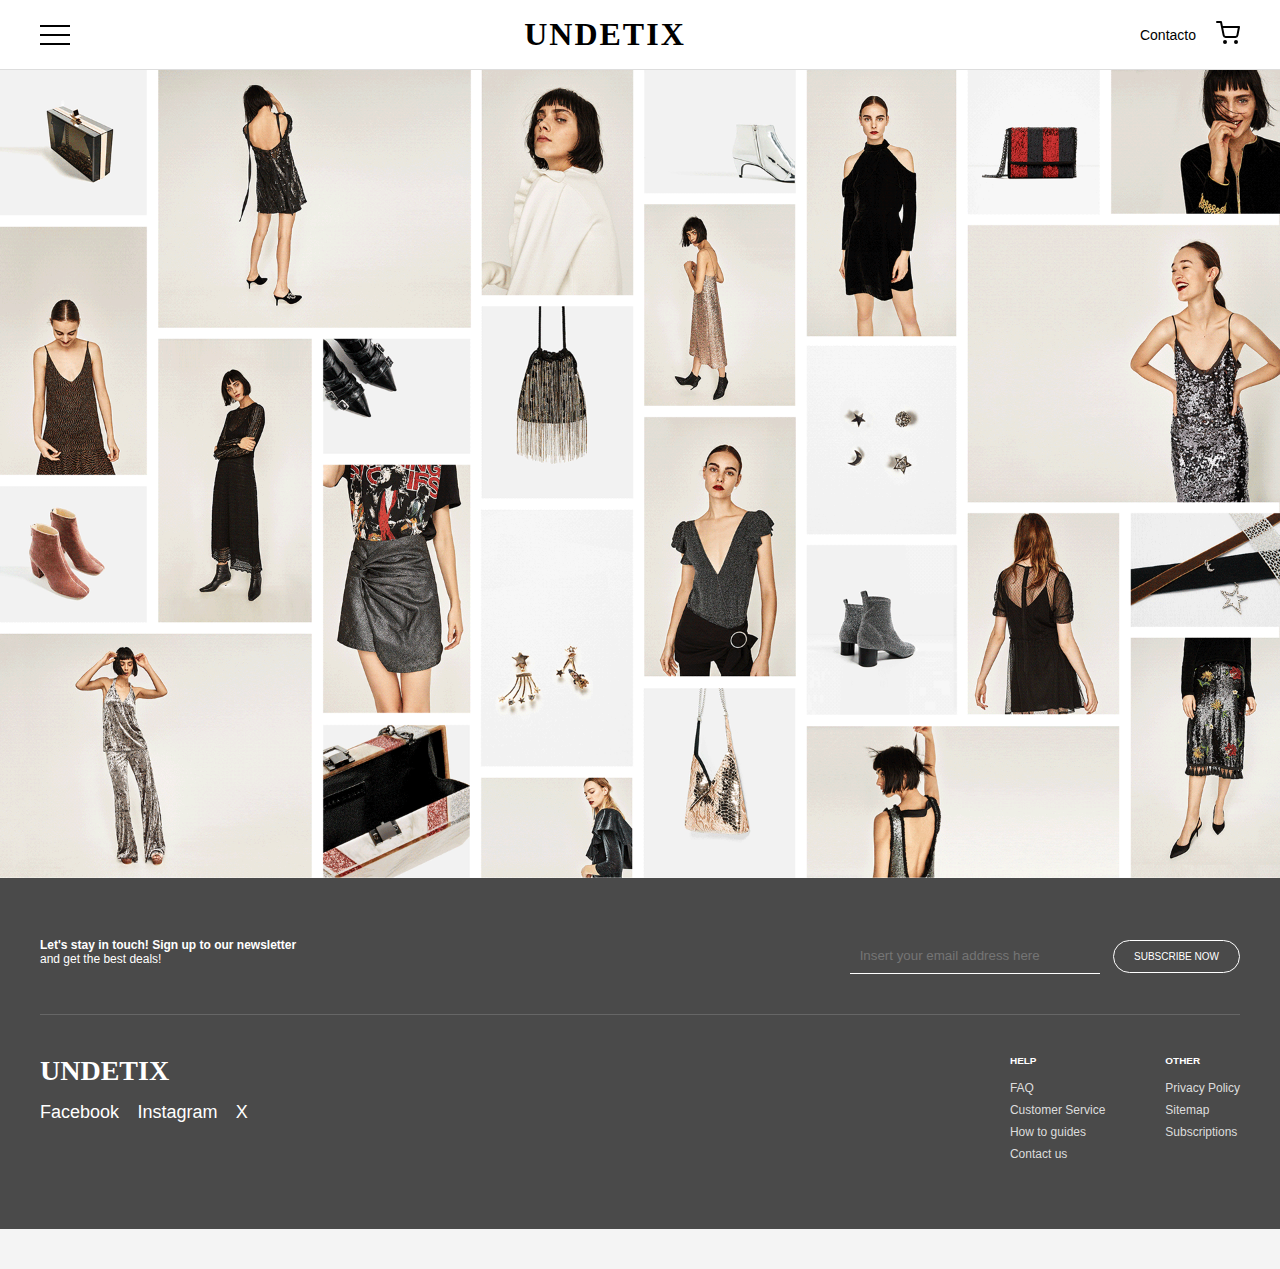
<file: index.html>
<!DOCTYPE html>
<html lang="es">
<head>
    <meta charset="UTF-8">
    <meta name="viewport" content="width=device-width, initial-scale=1.0">
    <title>UNDETIX - Moda Online</title>
    <link rel="stylesheet" href="style/style.css"> 
    <script src="https://code.jquery.com/jquery-3.6.0.min.js"></script>
</head>
<body>

    <!-- HEADER -->
    <div id="header-container"></div>

    <!-- MAIN BODY -->
    <main>

        <div class="video-container">
            <img src="imagenes/modeling.gif" alt="Mode Animation" style="width: 100%; height: auto; display: block;">
        </div>

    <!-- FOOTER -->
    <div id="footer-container"></div>

    <script>
        $(document).ready(function() {

            $("#header-container").load("fragments/header.html");
            $("#footer-container").load("fragments/footer.html");

            $(document).on('click', '#menuToggle', function() {
                $(this).toggleClass('open');
                $('#mega-menu').toggleClass('active');
            });

            $(document).on('click', '.cat-item', function() {
                $('.cat-item').removeClass('active-cat');
                $(this).addClass('active-cat');

                var targetList = $(this).data('target');
                $('.sub-list').removeClass('active-list');
                $('#' + targetList).hide().addClass('active-list').fadeIn(200);
            });

        });
    </script>
</body>
</html>
</file>
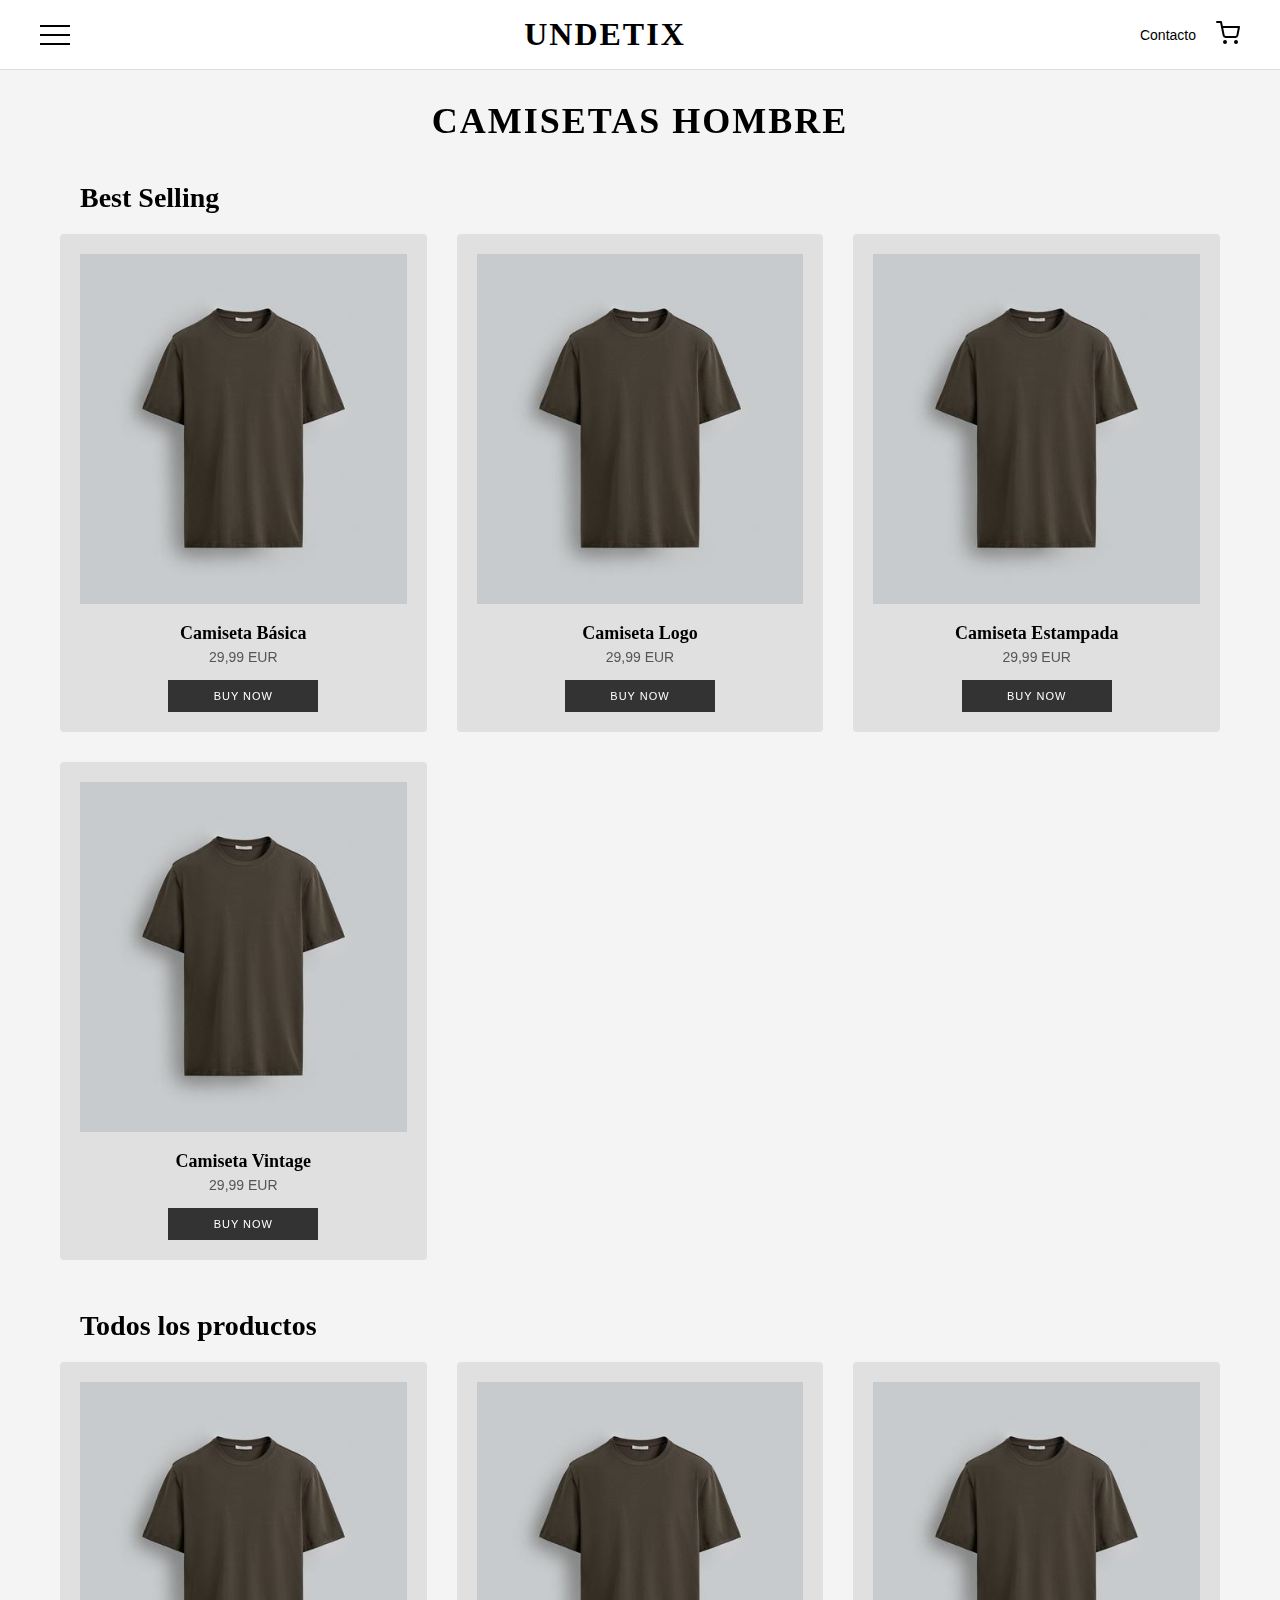
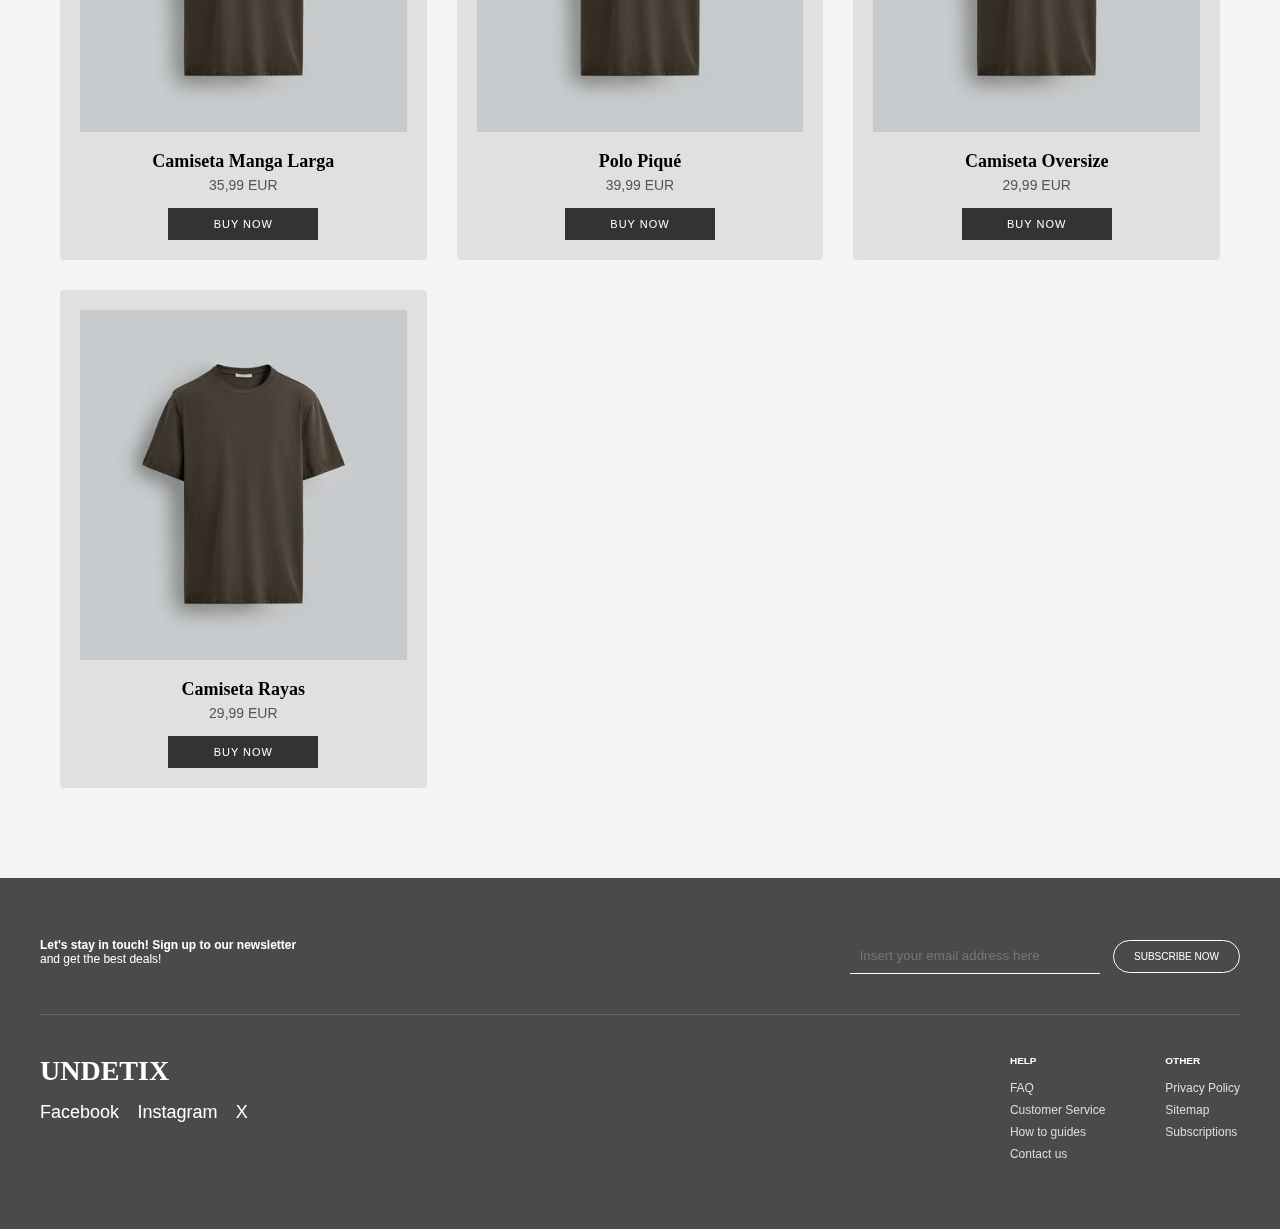
<file: camisetas-Hombre.html>
<!DOCTYPE html>
<html lang="es">
<head>
    <meta charset="UTF-8">
    <meta name="viewport" content="width=device-width, initial-scale=1.0">
    <title>Camisetas Hombre - UNDETIX</title>
    <link rel="stylesheet" href="style/style.css"> 
    <script src="https://code.jquery.com/jquery-3.6.0.min.js"></script>
</head>
<body>
    <div id="header-container"></div>

    <main>
        <h1 class="page-title">CAMISETAS HOMBRE</h1>
        
        <div class="catalog-container">
            <h2 class="section-title">Best Selling</h2>
            <div class="products-grid">
                <div class="product-card">
                    <a href="product.html">
                        <img src="imagenes/camiseta.jpg" alt="Camiseta">
                    </a>
                    <p class="prod-name">Camiseta Básica</p>
                    <p class="prod-price">29,99 EUR</p>
                    <button>Buy now</button>
                </div>
                <div class="product-card">
                    <a href="product.html">
                        <img src="imagenes/camiseta.jpg" alt="Camiseta">
                    </a>
                    <p class="prod-name">Camiseta Logo</p>
                    <p class="prod-price">29,99 EUR</p>
                    <button>Buy now</button>
                </div>
                <div class="product-card">
                    <a href="product.html">
                        <img src="imagenes/camiseta.jpg" alt="Camiseta">
                    </a>
                    <p class="prod-name">Camiseta Estampada</p>
                    <p class="prod-price">29,99 EUR</p>
                    <button>Buy now</button>
                </div>
                <div class="product-card">
                    <a href="product.html">
                        <img src="imagenes/camiseta.jpg" alt="Camiseta">
                    </a>
                    <p class="prod-name">Camiseta Vintage</p>
                    <p class="prod-price">29,99 EUR</p>
                    <button>Buy now</button>
                </div>
            </div>

            <h2 class="section-title">Todos los productos</h2>
            <div class="products-grid">
                <div class="product-card">
                    <a href="product.html">
                        <img src="imagenes/camiseta.jpg" alt="Camiseta">
                    </a>
                    <p class="prod-name">Camiseta Manga Larga</p>
                    <p class="prod-price">35,99 EUR</p>
                    <button>Buy now</button>
                </div>
                <div class="product-card">
                    <a href="product.html">
                        <img src="imagenes/camiseta.jpg" alt="Camiseta">
                    </a>
                    <p class="prod-name">Polo Piqué</p>
                    <p class="prod-price">39,99 EUR</p>
                    <button>Buy now</button>
                </div>
                <div class="product-card">
                    <a href="product.html">
                        <img src="imagenes/camiseta.jpg" alt="Camiseta">
                    </a>
                    <p class="prod-name">Camiseta Oversize</p>
                    <p class="prod-price">29,99 EUR</p>
                    <button>Buy now</button>
                </div>
                <div class="product-card">
                    <a href="product.html">
                        <img src="imagenes/camiseta.jpg" alt="Camiseta">
                    </a>
                    <p class="prod-name">Camiseta Rayas</p>
                    <p class="prod-price">29,99 EUR</p>
                    <button>Buy now</button>
                </div>
            </div>
        </div>
    </main>

    <div id="footer-container"></div>
    <script>
        $(document).ready(function() {

            $("#header-container").load("fragments/header.html");
            $("#footer-container").load("fragments/footer.html");

            $(document).on('click', '#menuToggle', function() {
                $(this).toggleClass('open');
                $('#mega-menu').toggleClass('active');
            });

            $(document).on('click', '.cat-item', function() {
                $('.cat-item').removeClass('active-cat');
                $(this).addClass('active-cat');

                var targetList = $(this).data('target');
                $('.sub-list').removeClass('active-list');
                $('#' + targetList).hide().addClass('active-list').fadeIn(200);
            });

        });
    </script>
</body>
</html>
</file>
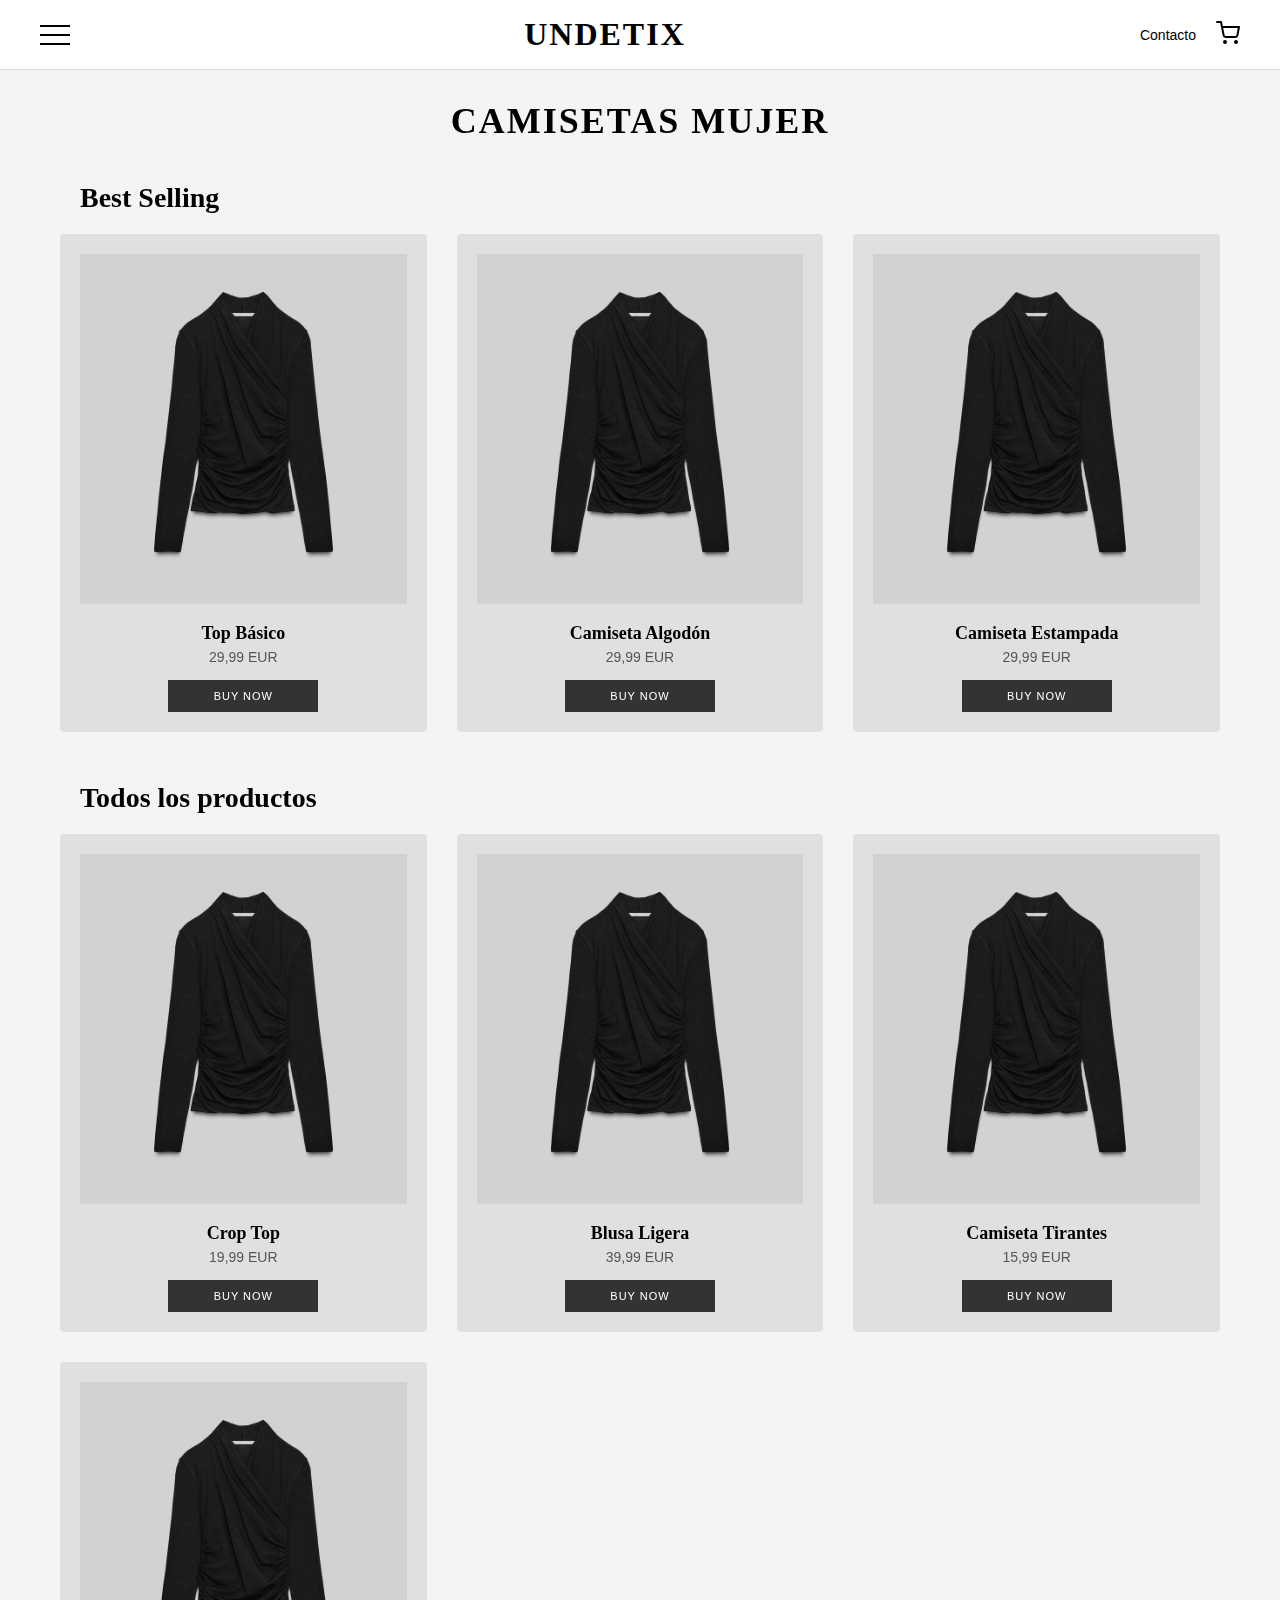
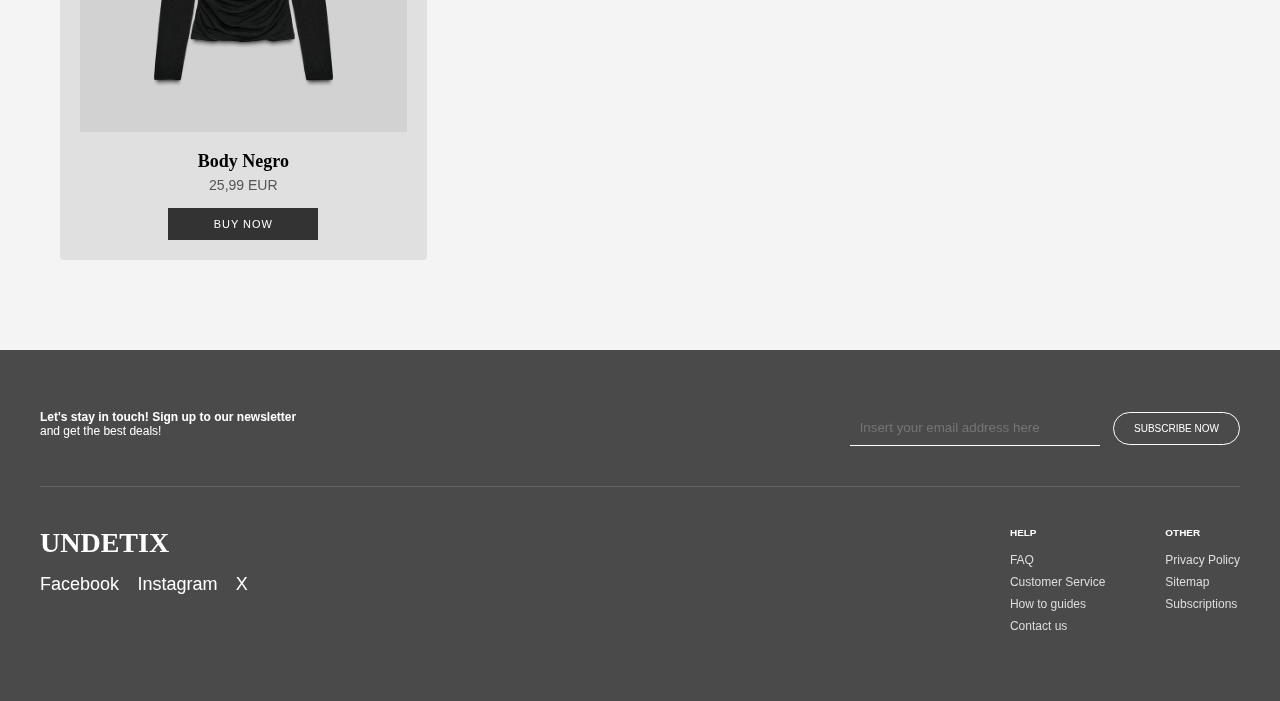
<file: camisetas-Mujer.html>
<!DOCTYPE html>
<html lang="es">
<head>
    <meta charset="UTF-8">
    <meta name="viewport" content="width=device-width, initial-scale=1.0">
    <title>Camisetas Mujer - UNDETIX</title>
    <link rel="stylesheet" href="style/style.css"> 
    <script src="https://code.jquery.com/jquery-3.6.0.min.js"></script>
</head>
<body>
    <div id="header-container"></div>

    <main>
        <h1 class="page-title">CAMISETAS MUJER</h1>
        
        <div class="catalog-container">
            <h2 class="section-title">Best Selling</h2>
            <div class="products-grid">
                <div class="product-card">
                    <a href="product.html">
                        <img src="imagenes/camiseta-Mujer.jpg" alt="Camiseta Mujer">
                    </a>
                    <p class="prod-name">Top Básico</p>
                    <p class="prod-price">29,99 EUR</p>
                    <button>Buy now</button>
                </div>
                <div class="product-card">
                    <a href="product.html">
                        <img src="imagenes/camiseta-Mujer.jpg" alt="Camiseta Mujer">
                    </a>
                    <p class="prod-name">Camiseta Algodón</p>
                    <p class="prod-price">29,99 EUR</p>
                    <button>Buy now</button>
                </div>
                <div class="product-card">
                    <a href="product.html">
                        <img src="imagenes/camiseta-Mujer.jpg" alt="Camiseta Mujer">
                    </a>
                    <p class="prod-name">Camiseta Estampada</p>
                    <p class="prod-price">29,99 EUR</p>
                    <button>Buy now</button>
                </div>
            </div>

            <h2 class="section-title">Todos los productos</h2>
            <div class="products-grid">
                <div class="product-card">
                    <a href="product.html">
                        <img src="imagenes/camiseta-Mujer.jpg" alt="Camiseta Mujer">
                    </a>
                    <p class="prod-name">Crop Top</p>
                    <p class="prod-price">19,99 EUR</p>
                    <button>Buy now</button>
                </div>
                <div class="product-card">
                    <a href="product.html">
                        <img src="imagenes/camiseta-Mujer.jpg" alt="Camiseta Mujer">
                    </a>
                    <p class="prod-name">Blusa Ligera</p>
                    <p class="prod-price">39,99 EUR</p>
                    <button>Buy now</button>
                </div>
                <div class="product-card">
                    <a href="product.html">
                        <img src="imagenes/camiseta-Mujer.jpg" alt="Camiseta Mujer">
                    </a>
                    <p class="prod-name">Camiseta Tirantes</p>
                    <p class="prod-price">15,99 EUR</p>
                    <button>Buy now</button>
                </div>
                <div class="product-card">
                    <a href="product.html">
                        <img src="imagenes/camiseta-Mujer.jpg" alt="Camiseta Mujer">
                    </a>
                    <p class="prod-name">Body Negro</p>
                    <p class="prod-price">25,99 EUR</p>
                    <button>Buy now</button>
                </div>
            </div>
        </div>
    </main>

    <div id="footer-container"></div>
    <script>
        $(document).ready(function() {

            $("#header-container").load("fragments/header.html");
            $("#footer-container").load("fragments/footer.html");

            $(document).on('click', '#menuToggle', function() {
                $(this).toggleClass('open');
                $('#mega-menu').toggleClass('active');
            });

            $(document).on('click', '.cat-item', function() {
                $('.cat-item').removeClass('active-cat');
                $(this).addClass('active-cat');

                var targetList = $(this).data('target');
                $('.sub-list').removeClass('active-list');
                $('#' + targetList).hide().addClass('active-list').fadeIn(200);
            });

        });
    </script>
</body>
</html>
</file>
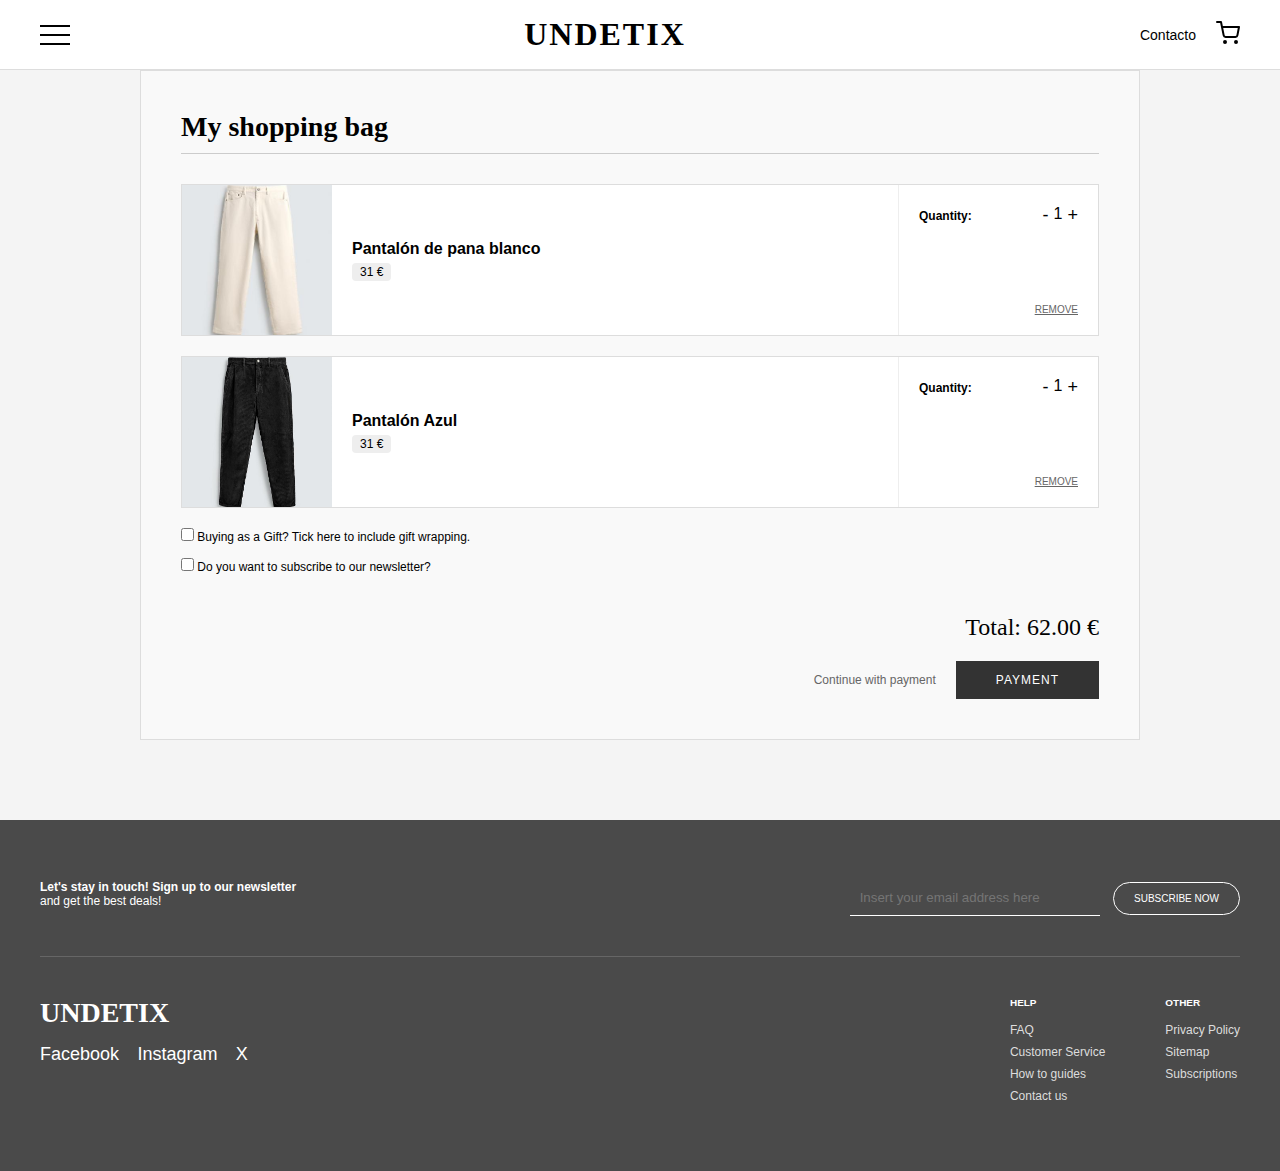
<file: cart.html>
<!DOCTYPE html>
<html lang="es">
<head>
    <meta charset="UTF-8">
    <meta name="viewport" content="width=device-width, initial-scale=1.0">
    <title>Carrito - UNDETIX</title>
    <link rel="stylesheet" href="style/style.css"> 
    <script src="https://code.jquery.com/jquery-3.6.0.min.js"></script>
</head>
<body>

    <div id="header-container"></div>

    <main>
        <div class="cart-wrapper">
            <h2 class="cart-header">My shopping bag</h2>

            <div class="cart-list">
                <!-- ITEM 1 -->
                <div class="cart-item">
                    <div class="cart-item-img">
                        <img src="imagenes/pantalon.jpg" alt="Producto">
                    </div>
                    <div class="cart-item-details">
                        <p class="cart-item-title">Pantalón de pana blanco</p>
                        <span class="cart-item-price">31 €</span>
                    </div>
                    <div class="cart-item-actions">
                        <div class="qty-selector">
                            <span style="font-size: 12px; font-weight: bold;">Quantity:</span>
                            <div style="display: flex; gap: 5px;">
                                <button>-</button>
                                <span>1</span>
                                <button>+</button>
                            </div>
                        </div>
                        <span class="remove-link">Remove</span>
                    </div>
                </div>

                <!-- ITEM 2 -->
                <div class="cart-item">
                    <div class="cart-item-img">
                        <img src="imagenes/pantalon2.jpg" alt="Producto">
                    </div>
                    <div class="cart-item-details">
                        <p class="cart-item-title">Pantalón Azul</p>
                        <span class="cart-item-price">31 €</span>
                    </div>
                    <div class="cart-item-actions">
                        <div class="qty-selector">
                            <span style="font-size: 12px; font-weight: bold;">Quantity:</span>
                            <div style="display: flex; gap: 5px;">
                                <button>-</button>
                                <span>1</span>
                                <button>+</button>
                            </div>
                        </div>
                        <span class="remove-link">Remove</span>
                    </div>
                </div>
            </div>

            <div style="margin-top: 20px; font-size: 12px;">
                <label><input type="checkbox"> Buying as a Gift? Tick here to include gift wrapping.</label><br><br>
                <label><input type="checkbox"> Do you want to subscribe to our newsletter?</label>
            </div>

            <div class="cart-footer">
                <p class="cart-total">Total: 62.00 €</p>
                <div style="display: flex; align-items: center; gap: 20px;">
                    <span style="font-size: 12px; color: #666; cursor: pointer;">Continue with payment</span>
                    <button class="btn-checkout">Payment</button>
                </div>
            </div>
        </div>
    </main>

    <div id="footer-container"></div>

    <script>
        $(document).ready(function() {

            $("#header-container").load("fragments/header.html");
            $("#footer-container").load("fragments/footer.html");

            $(document).on('click', '#menuToggle', function() {
                $(this).toggleClass('open');
                $('#mega-menu').toggleClass('active');
            });

            $(document).on('click', '.cat-item', function() {
                $('.cat-item').removeClass('active-cat');
                $(this).addClass('active-cat');

                var targetList = $(this).data('target');
                $('.sub-list').removeClass('active-list');
                $('#' + targetList).hide().addClass('active-list').fadeIn(200);
            });

        });
    </script>
</body>
</html>
</file>
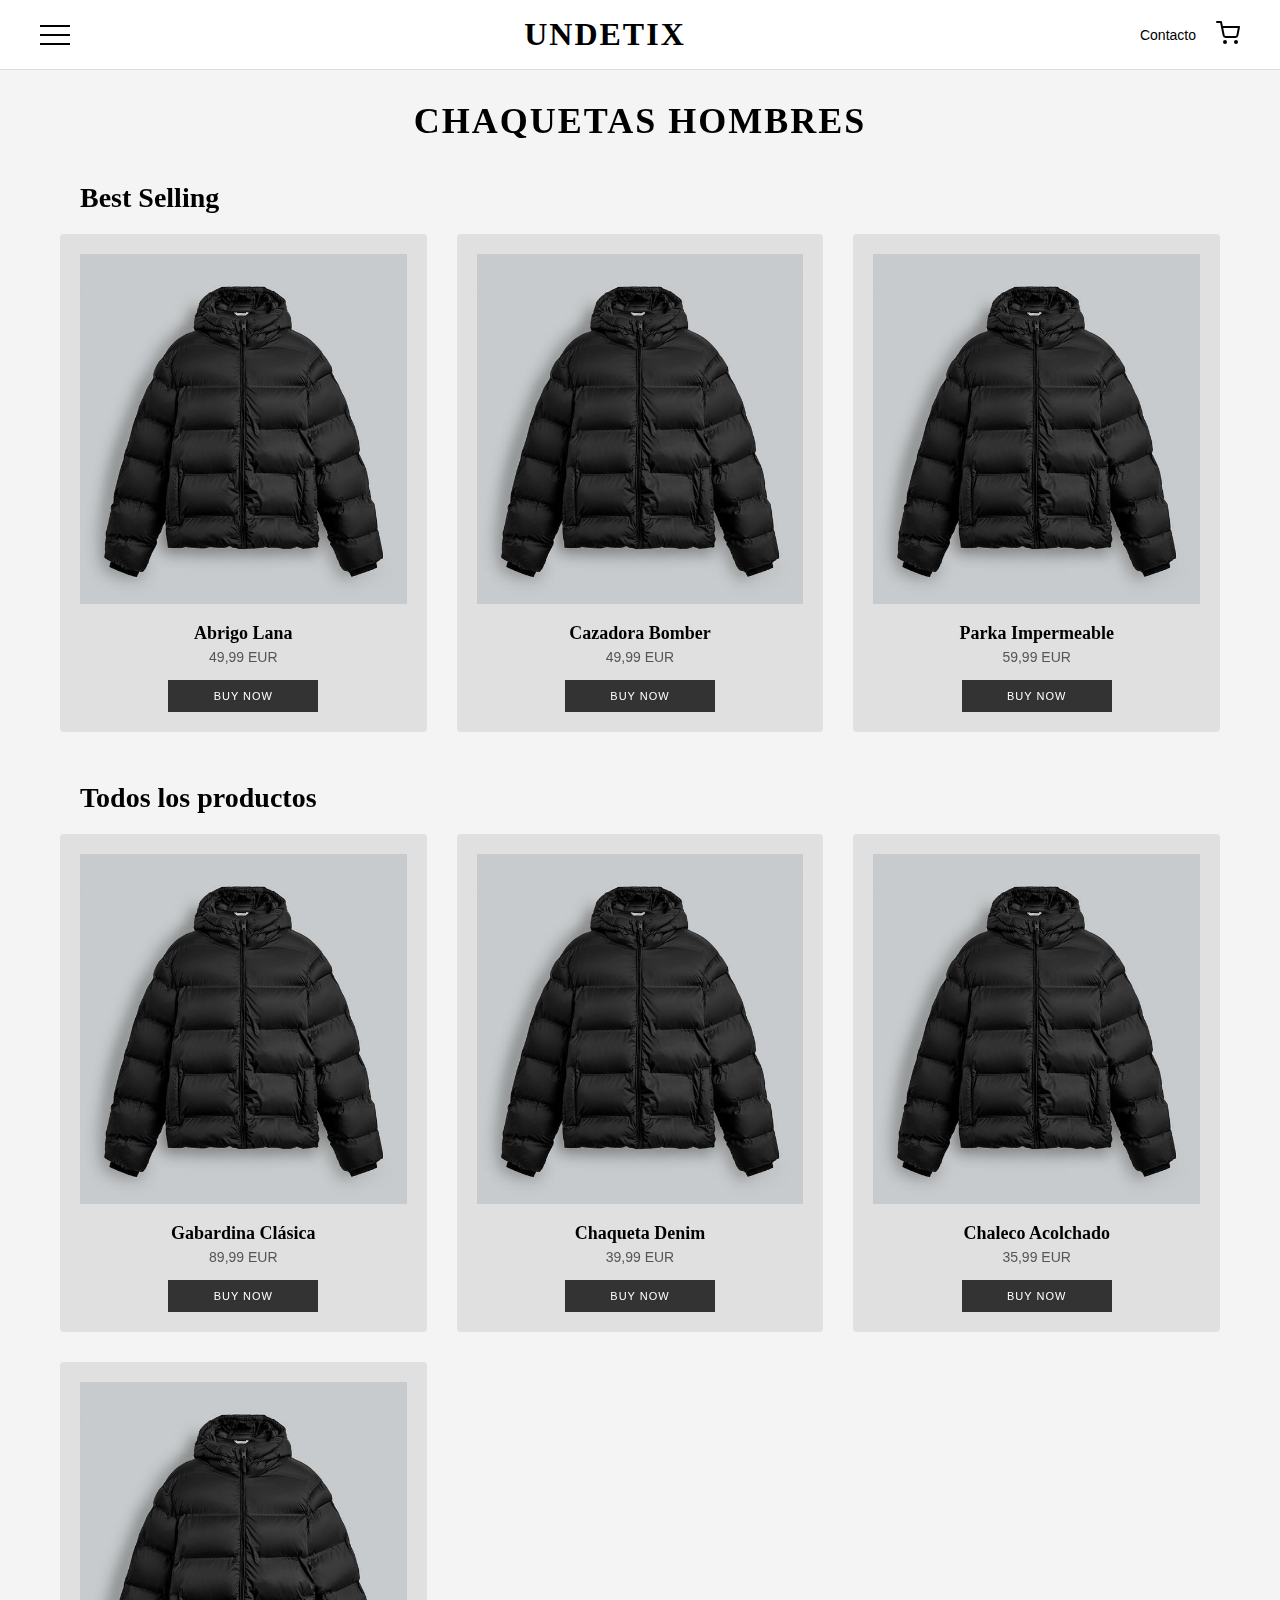
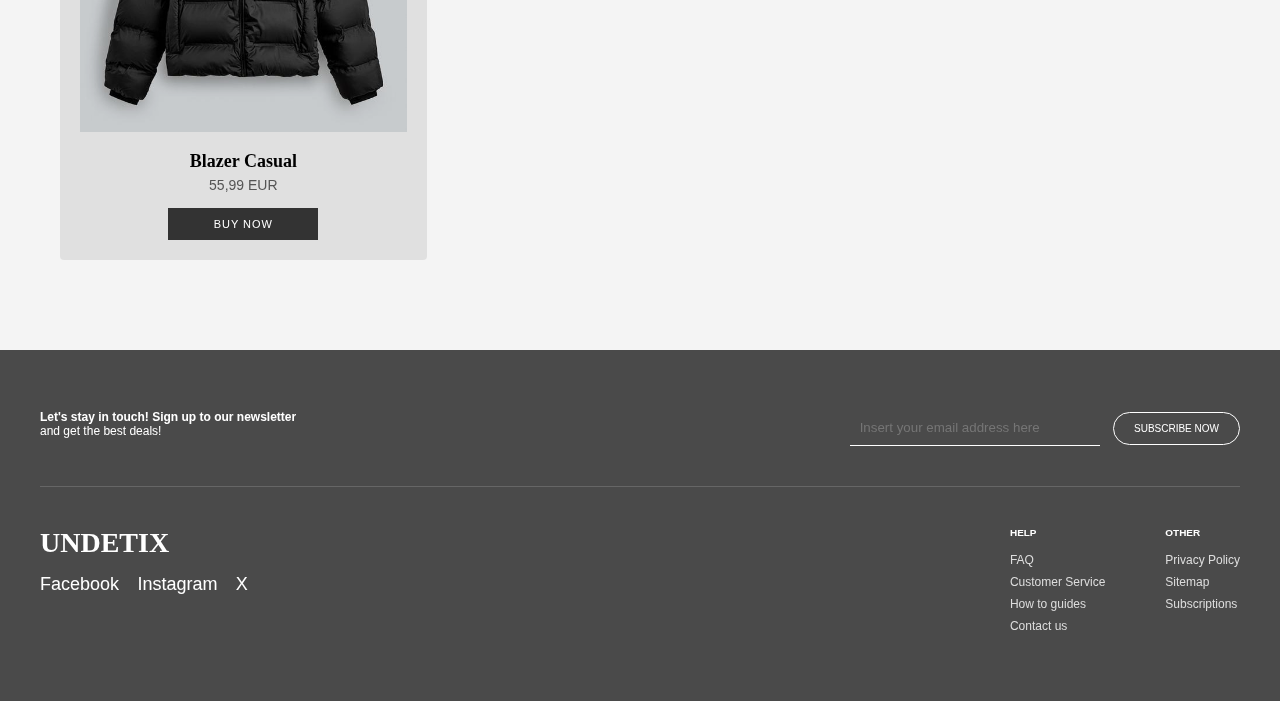
<file: chaquetas-Hombre.html>
<!DOCTYPE html>
<html lang="es">
<head>
    <meta charset="UTF-8">
    <meta name="viewport" content="width=device-width, initial-scale=1.0">
    <title>Abrigos Hombre - UNDETIX</title>
    <link rel="stylesheet" href="style/style.css"> 
    <script src="https://code.jquery.com/jquery-3.6.0.min.js"></script>
</head>
<body>
    <div id="header-container"></div>

    <main>
        <h1 class="page-title">CHAQUETAS HOMBRES</h1>
        
        <div class="catalog-container">
            <h2 class="section-title">Best Selling</h2>
            <div class="products-grid">
                <div class="product-card">
                    <a href="product.html">
                        <img src="imagenes/chaqueta.jpg" alt="Chaqueta">
                    </a>
                    <p class="prod-name">Abrigo Lana</p>
                    <p class="prod-price">49,99 EUR</p>
                    <button>Buy now</button>
                </div>
                <div class="product-card">
                    <a href="product.html">
                        <img src="imagenes/chaqueta.jpg" alt="Chaqueta">
                    </a>
                    <p class="prod-name">Cazadora Bomber</p>
                    <p class="prod-price">49,99 EUR</p>
                    <button>Buy now</button>
                </div>
                <div class="product-card">
                    <a href="product.html">
                        <img src="imagenes/chaqueta.jpg" alt="Chaqueta">
                    </a>
                    <p class="prod-name">Parka Impermeable</p>
                    <p class="prod-price">59,99 EUR</p>
                    <button>Buy now</button>
                </div>
            </div>

            <h2 class="section-title">Todos los productos</h2>
            <div class="products-grid">
                <div class="product-card">
                    <a href="product.html">
                        <img src="imagenes/chaqueta.jpg" alt="Chaqueta">
                    </a>
                    <p class="prod-name">Gabardina Clásica</p>
                    <p class="prod-price">89,99 EUR</p>
                    <button>Buy now</button>
                </div>
                <div class="product-card">
                    <a href="product.html">
                        <img src="imagenes/chaqueta.jpg" alt="Chaqueta">
                    </a>
                    <p class="prod-name">Chaqueta Denim</p>
                    <p class="prod-price">39,99 EUR</p>
                    <button>Buy now</button>
                </div>
                <div class="product-card">
                    <a href="product.html">
                        <img src="imagenes/chaqueta.jpg" alt="Chaqueta">
                    </a>
                    <p class="prod-name">Chaleco Acolchado</p>
                    <p class="prod-price">35,99 EUR</p>
                    <button>Buy now</button>
                </div>
                 <div class="product-card">
                    <a href="product.html">
                        <img src="imagenes/chaqueta.jpg" alt="Chaqueta">
                    </a>
                    <p class="prod-name">Blazer Casual</p>
                    <p class="prod-price">55,99 EUR</p>
                    <button>Buy now</button>
                </div>
            </div>
        </div>
    </main>

    <div id="footer-container"></div>
    <script>
        $(document).ready(function() {

            $("#header-container").load("fragments/header.html");
            $("#footer-container").load("fragments/footer.html");

            $(document).on('click', '#menuToggle', function() {
                $(this).toggleClass('open');
                $('#mega-menu').toggleClass('active');
            });

            $(document).on('click', '.cat-item', function() {
                $('.cat-item').removeClass('active-cat');
                $(this).addClass('active-cat');

                var targetList = $(this).data('target');
                $('.sub-list').removeClass('active-list');
                $('#' + targetList).hide().addClass('active-list').fadeIn(200);
            });

        });
    </script>
</body>
</html>
</file>
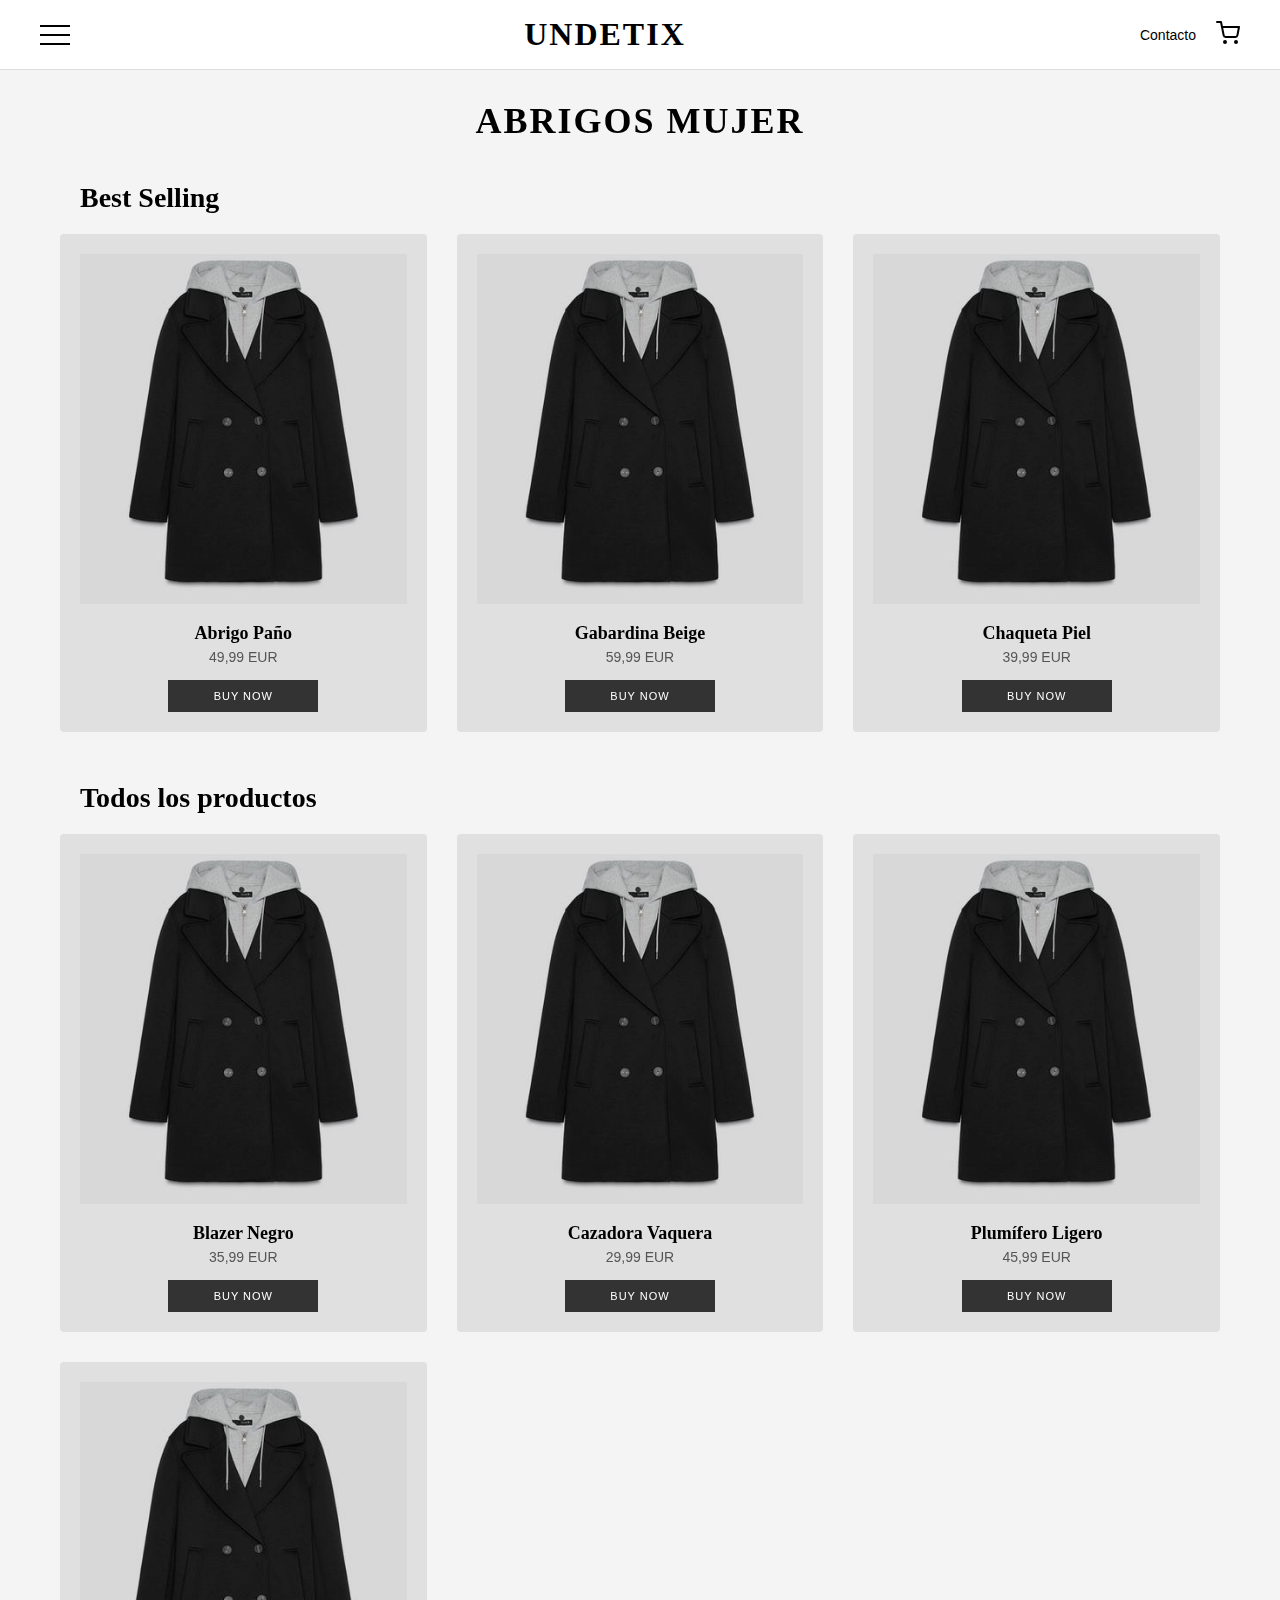
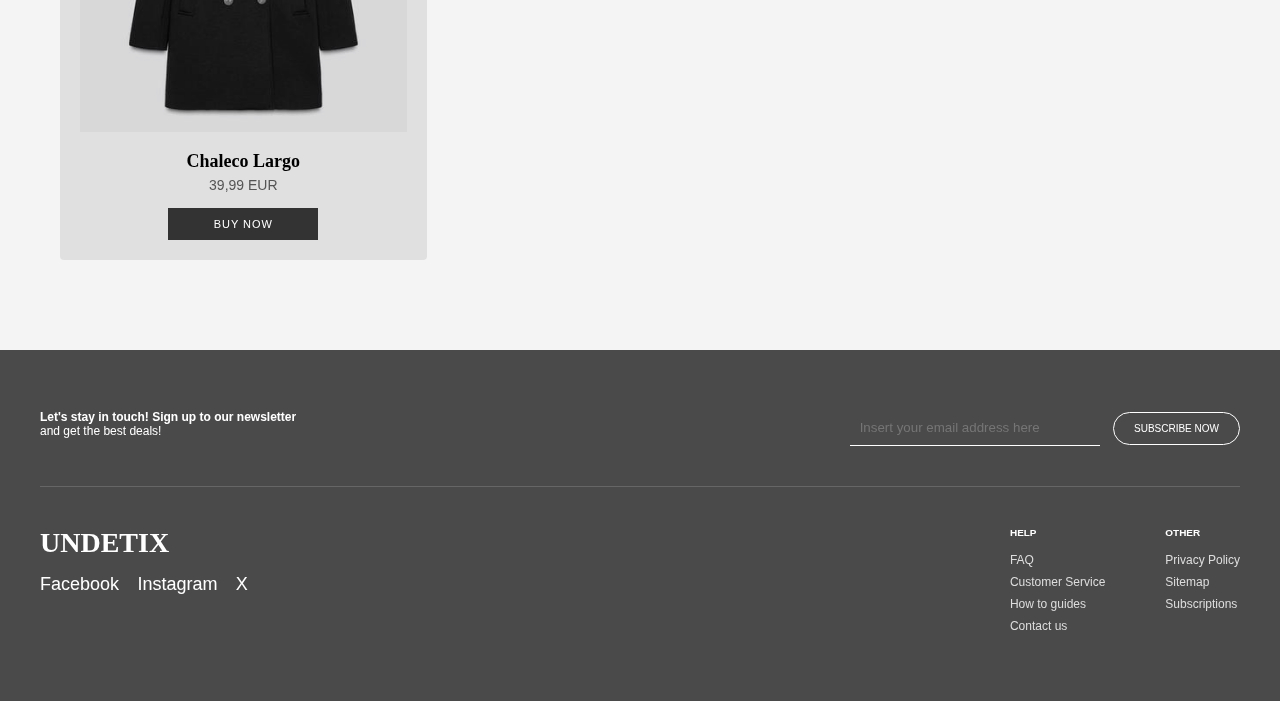
<file: chaquetas-Mujer.html>
<!DOCTYPE html>
<html lang="es">
<head>
    <meta charset="UTF-8">
    <meta name="viewport" content="width=device-width, initial-scale=1.0">
    <title>Abrigos Mujer - UNDETIX</title>
    <link rel="stylesheet" href="style/style.css"> 
    <script src="https://code.jquery.com/jquery-3.6.0.min.js"></script>
</head>
<body>
    <div id="header-container"></div>

    <main>
        <h1 class="page-title">ABRIGOS MUJER</h1>
        
        <div class="catalog-container">
            <h2 class="section-title">Best Selling</h2>
            <div class="products-grid">
                <div class="product-card">
                    <a href="product.html">
                        <img src="imagenes/chaqueta-Mujer.jpg" alt="Abrigo Mujer">
                    </a>
                    <p class="prod-name">Abrigo Paño</p>
                    <p class="prod-price">49,99 EUR</p>
                    <button>Buy now</button>
                </div>
                <div class="product-card">
                    <a href="product.html">
                        <img src="imagenes/chaqueta-Mujer.jpg" alt="Abrigo Mujer">
                    </a>
                    <p class="prod-name">Gabardina Beige</p>
                    <p class="prod-price">59,99 EUR</p>
                    <button>Buy now</button>
                </div>
                <div class="product-card">
                    <a href="product.html">
                        <img src="imagenes/chaqueta-Mujer.jpg" alt="Abrigo Mujer">
                    </a>
                    <p class="prod-name">Chaqueta Piel</p>
                    <p class="prod-price">39,99 EUR</p>
                    <button>Buy now</button>
                </div>
            </div>

            <h2 class="section-title">Todos los productos</h2>
            <div class="products-grid">
                <div class="product-card">
                    <a href="product.html">
                        <img src="imagenes/chaqueta-Mujer.jpg" alt="Abrigo Mujer">
                    </a>
                    <p class="prod-name">Blazer Negro</p>
                    <p class="prod-price">35,99 EUR</p>
                    <button>Buy now</button>
                </div>
                <div class="product-card">
                    <a href="product.html">
                        <img src="imagenes/chaqueta-Mujer.jpg" alt="Abrigo Mujer">
                    </a>
                    <p class="prod-name">Cazadora Vaquera</p>
                    <p class="prod-price">29,99 EUR</p>
                    <button>Buy now</button>
                </div>
                <div class="product-card">
                    <a href="product.html">
                        <img src="imagenes/chaqueta-Mujer.jpg" alt="Abrigo Mujer">
                    </a>
                    <p class="prod-name">Plumífero Ligero</p>
                    <p class="prod-price">45,99 EUR</p>
                    <button>Buy now</button>
                </div>
                <div class="product-card">
                    <a href="product.html">
                        <img src="imagenes/chaqueta-Mujer.jpg" alt="Abrigo Mujer">
                    </a>
                    <p class="prod-name">Chaleco Largo</p>
                    <p class="prod-price">39,99 EUR</p>
                    <button>Buy now</button>
                </div>
            </div>
        </div>
    </main>

    <div id="footer-container"></div>
    <script>
        $(document).ready(function() {

            $("#header-container").load("fragments/header.html");
            $("#footer-container").load("fragments/footer.html");

            $(document).on('click', '#menuToggle', function() {
                $(this).toggleClass('open');
                $('#mega-menu').toggleClass('active');
            });

            $(document).on('click', '.cat-item', function() {
                $('.cat-item').removeClass('active-cat');
                $(this).addClass('active-cat');

                var targetList = $(this).data('target');
                $('.sub-list').removeClass('active-list');
                $('#' + targetList).hide().addClass('active-list').fadeIn(200);
            });

        });
    </script>
</body>
</html>
</file>
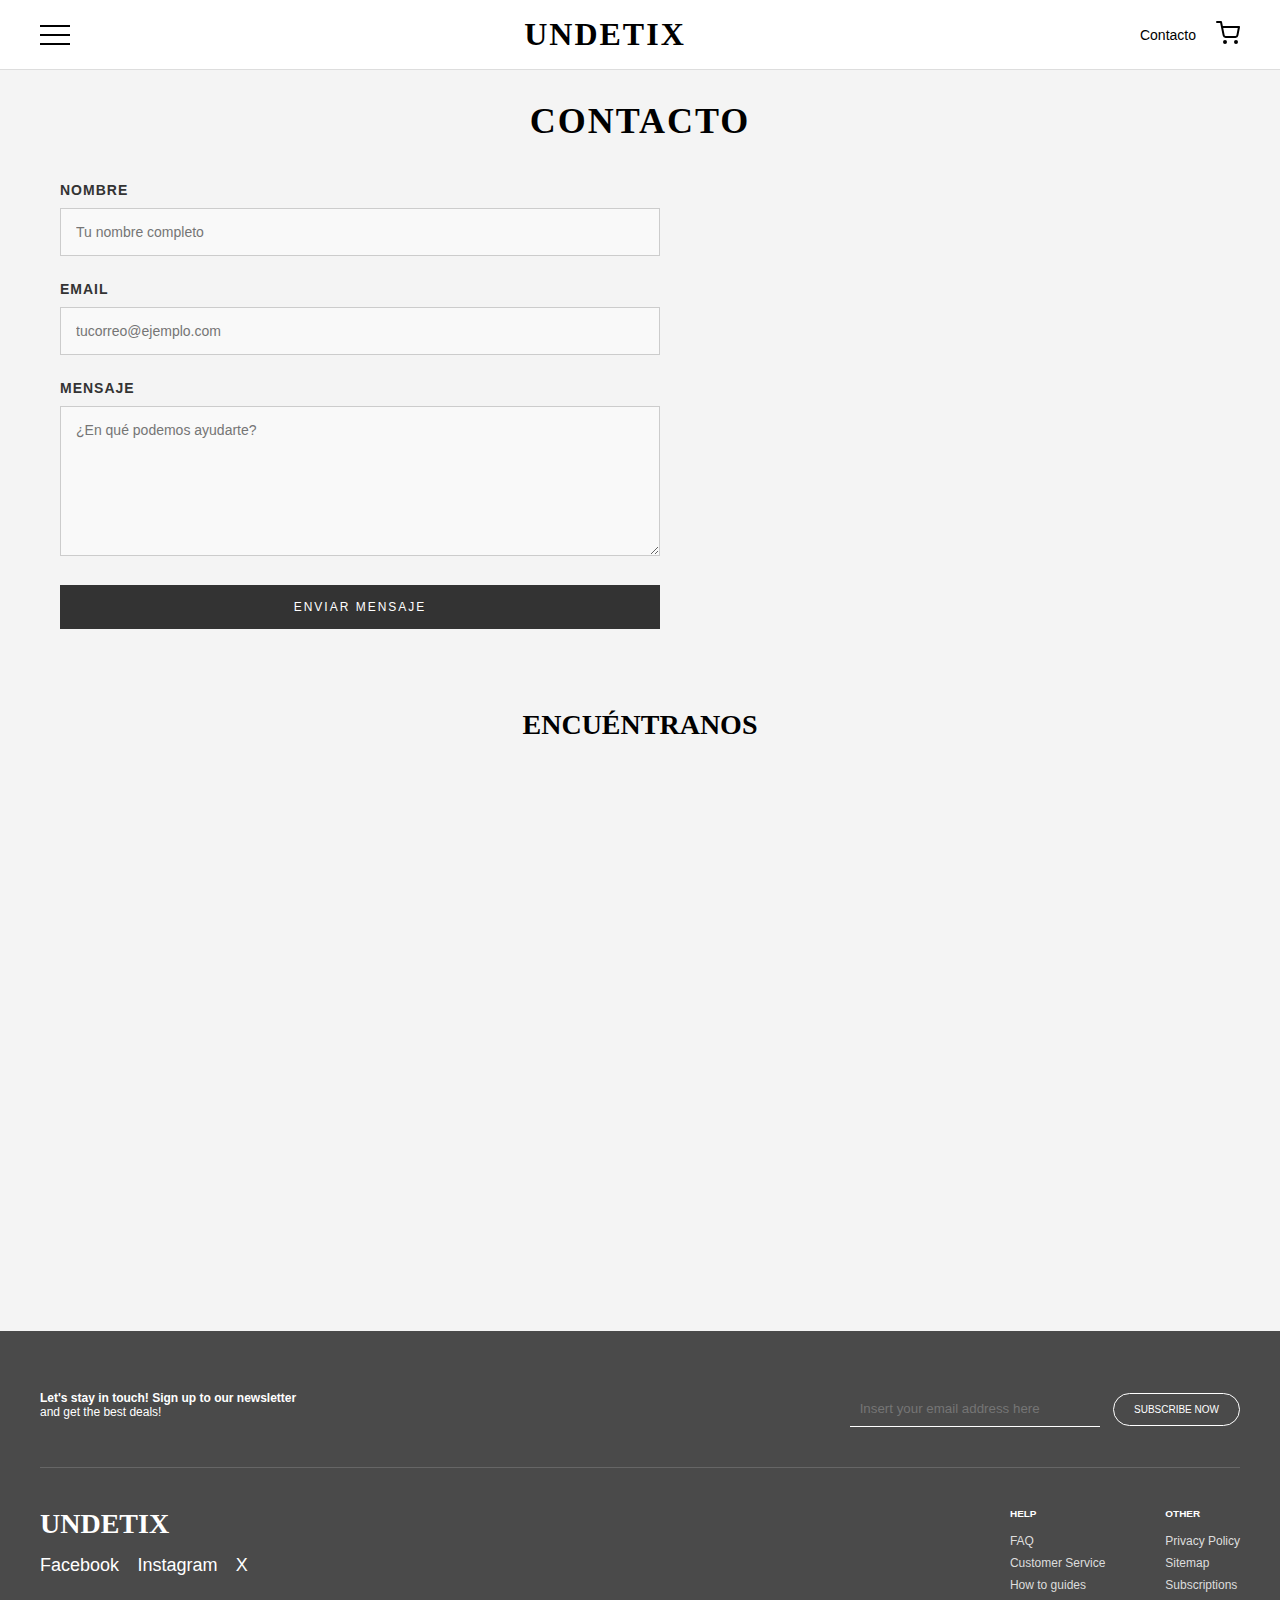
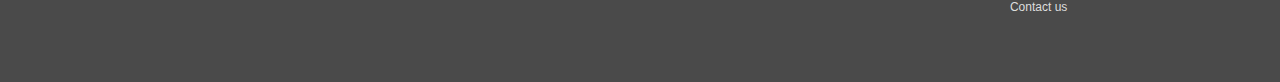
<file: contact.html>
<!DOCTYPE html>
<html lang="es">
<head>
    <meta charset="UTF-8">
    <meta name="viewport" content="width=device-width, initial-scale=1.0">
    <title>Contacto - UNDETIX</title>
    <link rel="stylesheet" href="style/style.css">
    <script src="https://code.jquery.com/jquery-3.7.1.min.js"></script>
</head>
<body>

    <div id="header-container"></div>

    <main>
        <h1 class="page-title">CONTACTO</h1>

        <div class="contact-container">
            <div class="contact-top-section">
                <div class="form-column">
                    <form id="miFormulario">
                        <div class="form-group">
                            <label for="nombre">Nombre</label>
                            <input type="text" id="nombre" name="nombre" placeholder="Tu nombre completo">
                        </div>

                        <div class="form-group">
                            <label for="email">Email</label>
                            <input type="email" id="email" name="email" placeholder="tucorreo@ejemplo.com">
                        </div>

                        <div class="form-group">
                            <label for="mensaje">Mensaje</label>
                            <textarea id="mensaje" name="mensaje" placeholder="¿En qué podemos ayudarte?"></textarea>
                        </div>

                        <button type="submit" class="btn-contact">ENVIAR MENSAJE</button>
                    </form>
                </div>
            </div>

            <div class="map-section">
                <h2 class="section-title" style="text-align: center; margin-bottom: 40px;">ENCUÉNTRANOS</h2>
                <div class="map-container">
                    <iframe
                        src="https://www.google.com/maps/embed?pb=!1m18!1m12!1m3!1d3037.123456789!2d-3.703790!3d40.416775!2m3!1f0!2f0!3f0!3m2!1i1024!2i768!4f13.1!3m3!1m2!1s0xd42288000000001%3A0x0000000000000000!2sMadrid!5e0!3m2!1ses!2ses!4v1600000000000!5m2!1ses!2ses"
                        allowfullscreen="" loading="lazy"
                        referrerpolicy="no-referrer-when-downgrade"></iframe>
                </div>
            </div>
        </div>
    </main>

    <div id="footer-container"></div>

    <script>
        $(document).ready(function() {

            $("#header-container").load("fragments/header.html");
            $("#footer-container").load("fragments/footer.html");

            $(document).on('click', '#menuToggle', function() {
                $(this).toggleClass('open');
                $('#mega-menu').toggleClass('active');
            });

            $(document).on('click', '.cat-item', function() {
                $('.cat-item').removeClass('active-cat');
                $(this).addClass('active-cat');

                var targetList = $(this).data('target');
                $('.sub-list').removeClass('active-list');
                $('#' + targetList).hide().addClass('active-list').fadeIn(200);
            });

        });
    </script>
</body>
</html>
</file>
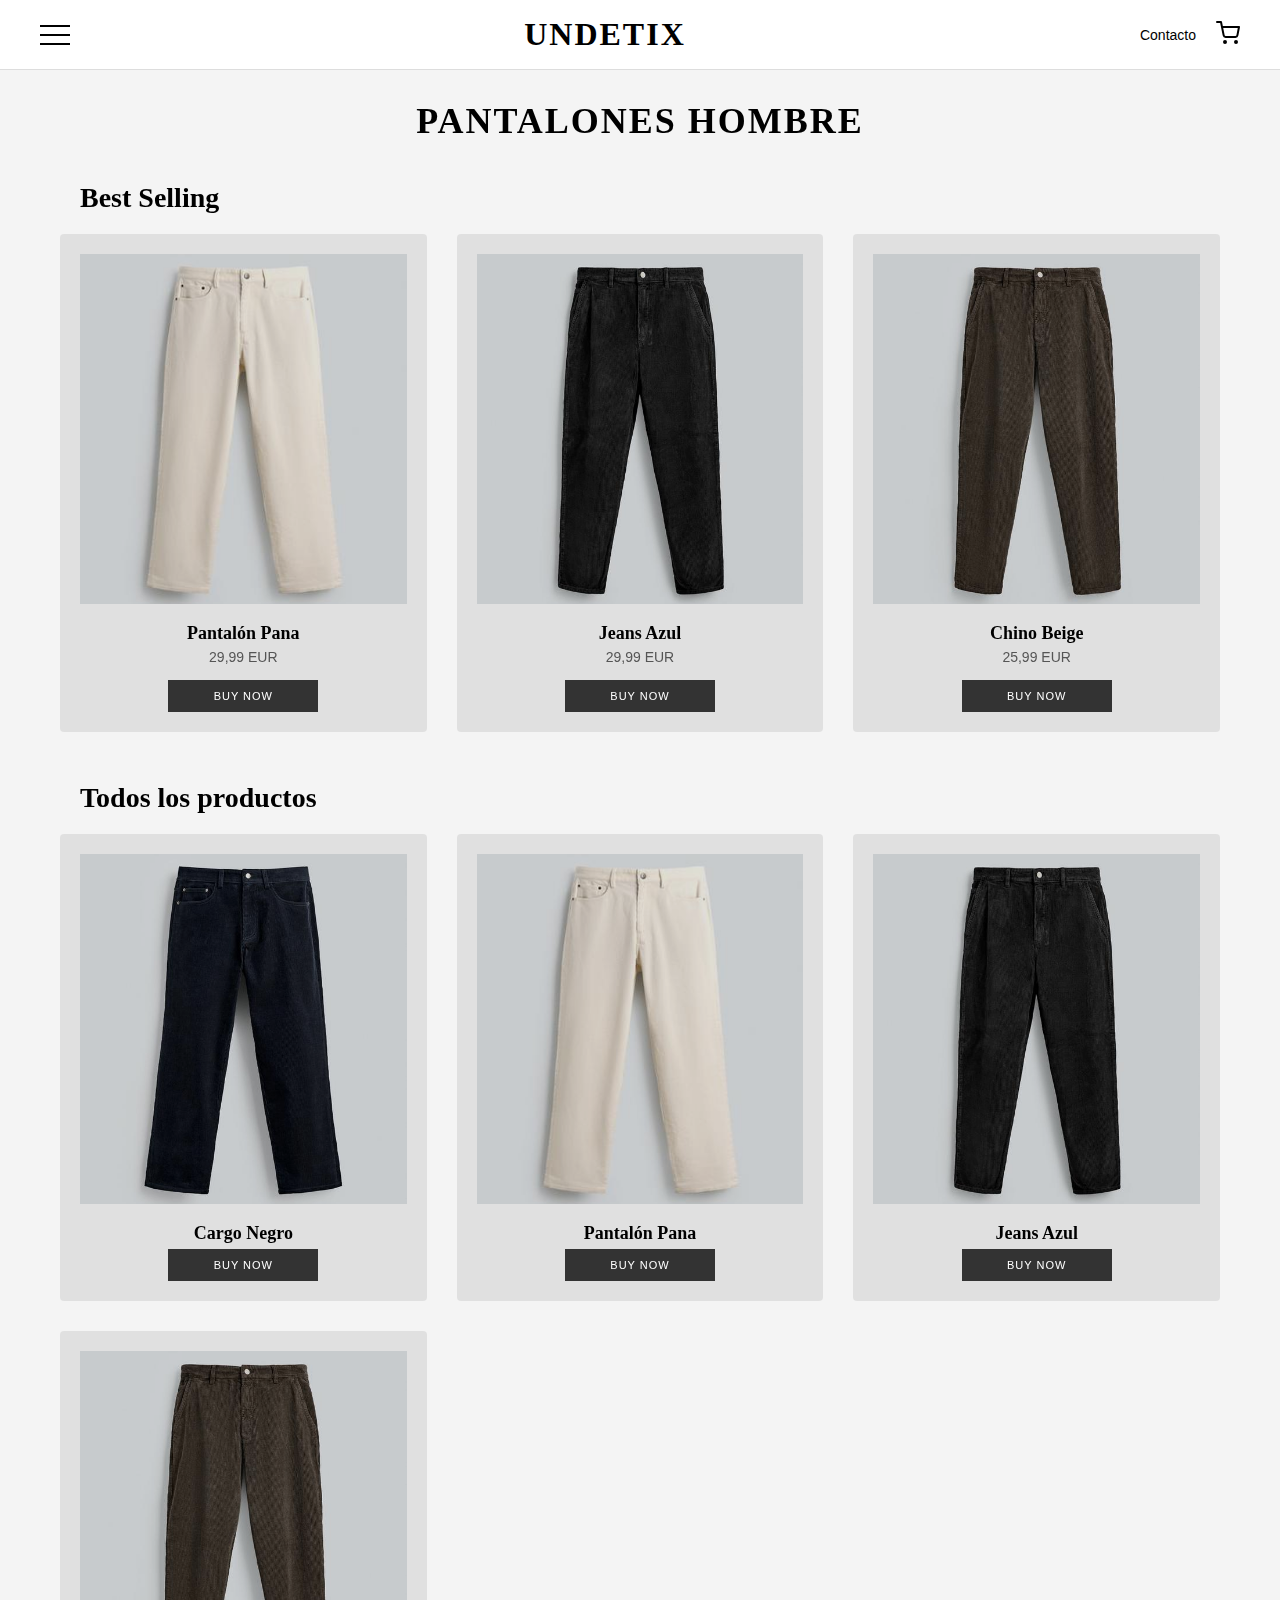
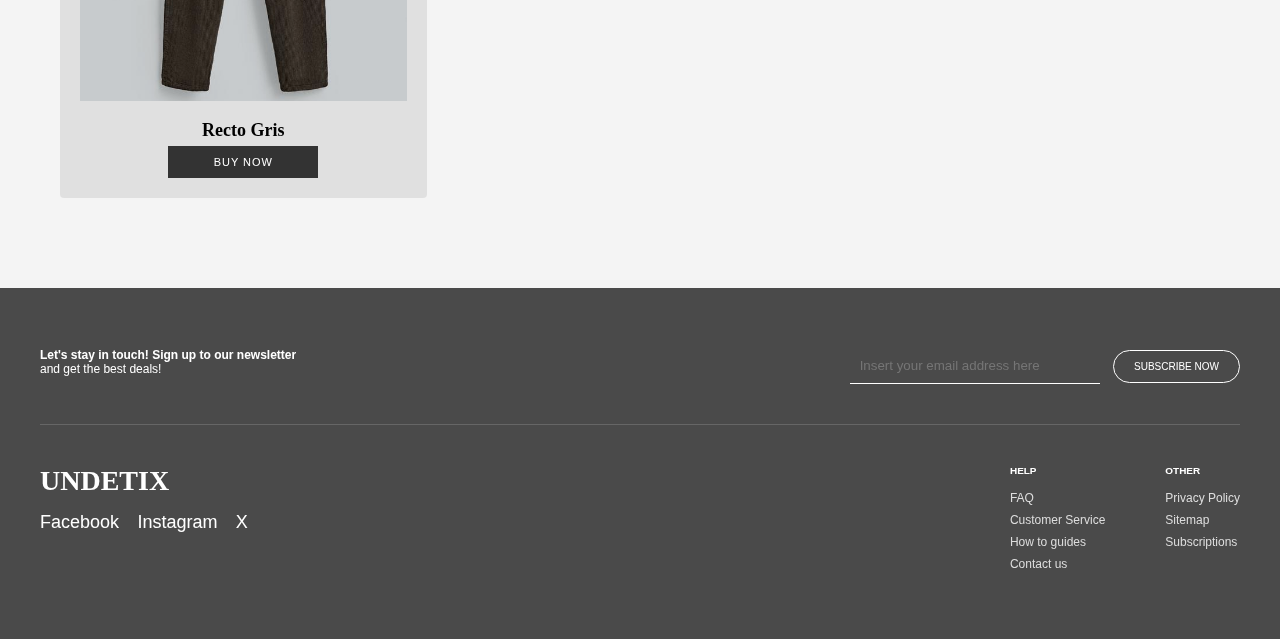
<file: pantalones-Hombre.html>
<!DOCTYPE html>
<html lang="es">
<head>
    <meta charset="UTF-8">
    <meta name="viewport" content="width=device-width, initial-scale=1.0">
    <title>Pantalones Hombre - UNDETIX</title>
    <link rel="stylesheet" href="style/style.css"> 
    <script src="https://code.jquery.com/jquery-3.6.0.min.js"></script>
</head>
<body>

    <div id="header-container"></div>

    <main>
        <h1 class="page-title">PANTALONES HOMBRE</h1>
        
        <div class="catalog-container">
            
            <!-- SECCIÓN BEST SELLING (3 COLUMNAS) -->
            <h2 class="section-title">Best Selling</h2>
            <div class="products-grid">
                <!-- Producto 1 -->
                <div class="product-card">
                    <a href="product.html?producto=blanco">
                        <img src="imagenes/pantalon.jpg" alt="Pantalon">
                    </a>
                    <p class="prod-name">Pantalón Pana</p>
                    <p class="prod-price">29,99 EUR</p>
                    <button>Buy now</button>
                </div>
                <!-- Producto 2 -->
                <div class="product-card">
                    <a href="product.html?producto=azul">
                        <img src="imagenes/pantalon2.jpg" alt="Pantalon">
                    </a>
                    <p class="prod-name">Jeans Azul</p>
                    <p class="prod-price">29,99 EUR</p>
                    <button>Buy now</button>
                </div>
                <!-- Producto 3 (Necesario para completar fila de 3) -->
                <div class="product-card">
                    <img src="imagenes/pantalon3.jpg" alt="Pantalon">
                    <p class="prod-name">Chino Beige</p>
                    <p class="prod-price">25,99 EUR</p>
                    <button>Buy now</button>
                </div>
            </div>

            <!-- SECCIÓN RESTO DE PRODUCTOS (3 COLUMNAS) -->
            <h2 class="section-title">Todos los productos</h2>
            <div class="products-grid">
                <div class="product-card">
                    <img src="imagenes/pantalon4.jpg" alt="Pantalon">
                    <p class="prod-name">Cargo Negro</p>
                    <button>Buy now</button>
                </div>
                <div class="product-card">
                    <img src="imagenes/pantalon.jpg" alt="Pantalon">
                    <p class="prod-name">Pantalón Pana</p>
                    <button>Buy now</button>
                </div>
                <div class="product-card">
                    <img src="imagenes/pantalon2.jpg" alt="Pantalon">
                    <p class="prod-name">Jeans Azul</p>
                    <button>Buy now</button>
                </div>
                <div class="product-card">
                    <img src="imagenes/pantalon3.jpg" alt="Pantalon">
                    <p class="prod-name">Recto Gris</p>
                    <button>Buy now</button>
                </div>
            </div>
        </div>
    </main>

    <div id="footer-container"></div>

    <script>
        $(document).ready(function() {
            $("#header-container").load("fragments/header.html");
            $("#footer-container").load("fragments/footer.html");

            $(document).on('click', '#menuToggle', function() {
                $(this).toggleClass('open');
                $('#mega-menu').toggleClass('active');
            });

            $(document).on('click', '.cat-item', function() {
                $('.cat-item').removeClass('active-cat');
                $(this).addClass('active-cat');
                var targetList = $(this).data('target');
                $('.sub-list').removeClass('active-list');
                $('#' + targetList).hide().addClass('active-list').fadeIn(200);
            });
        });
    </script>
</body>
</html>
</file>
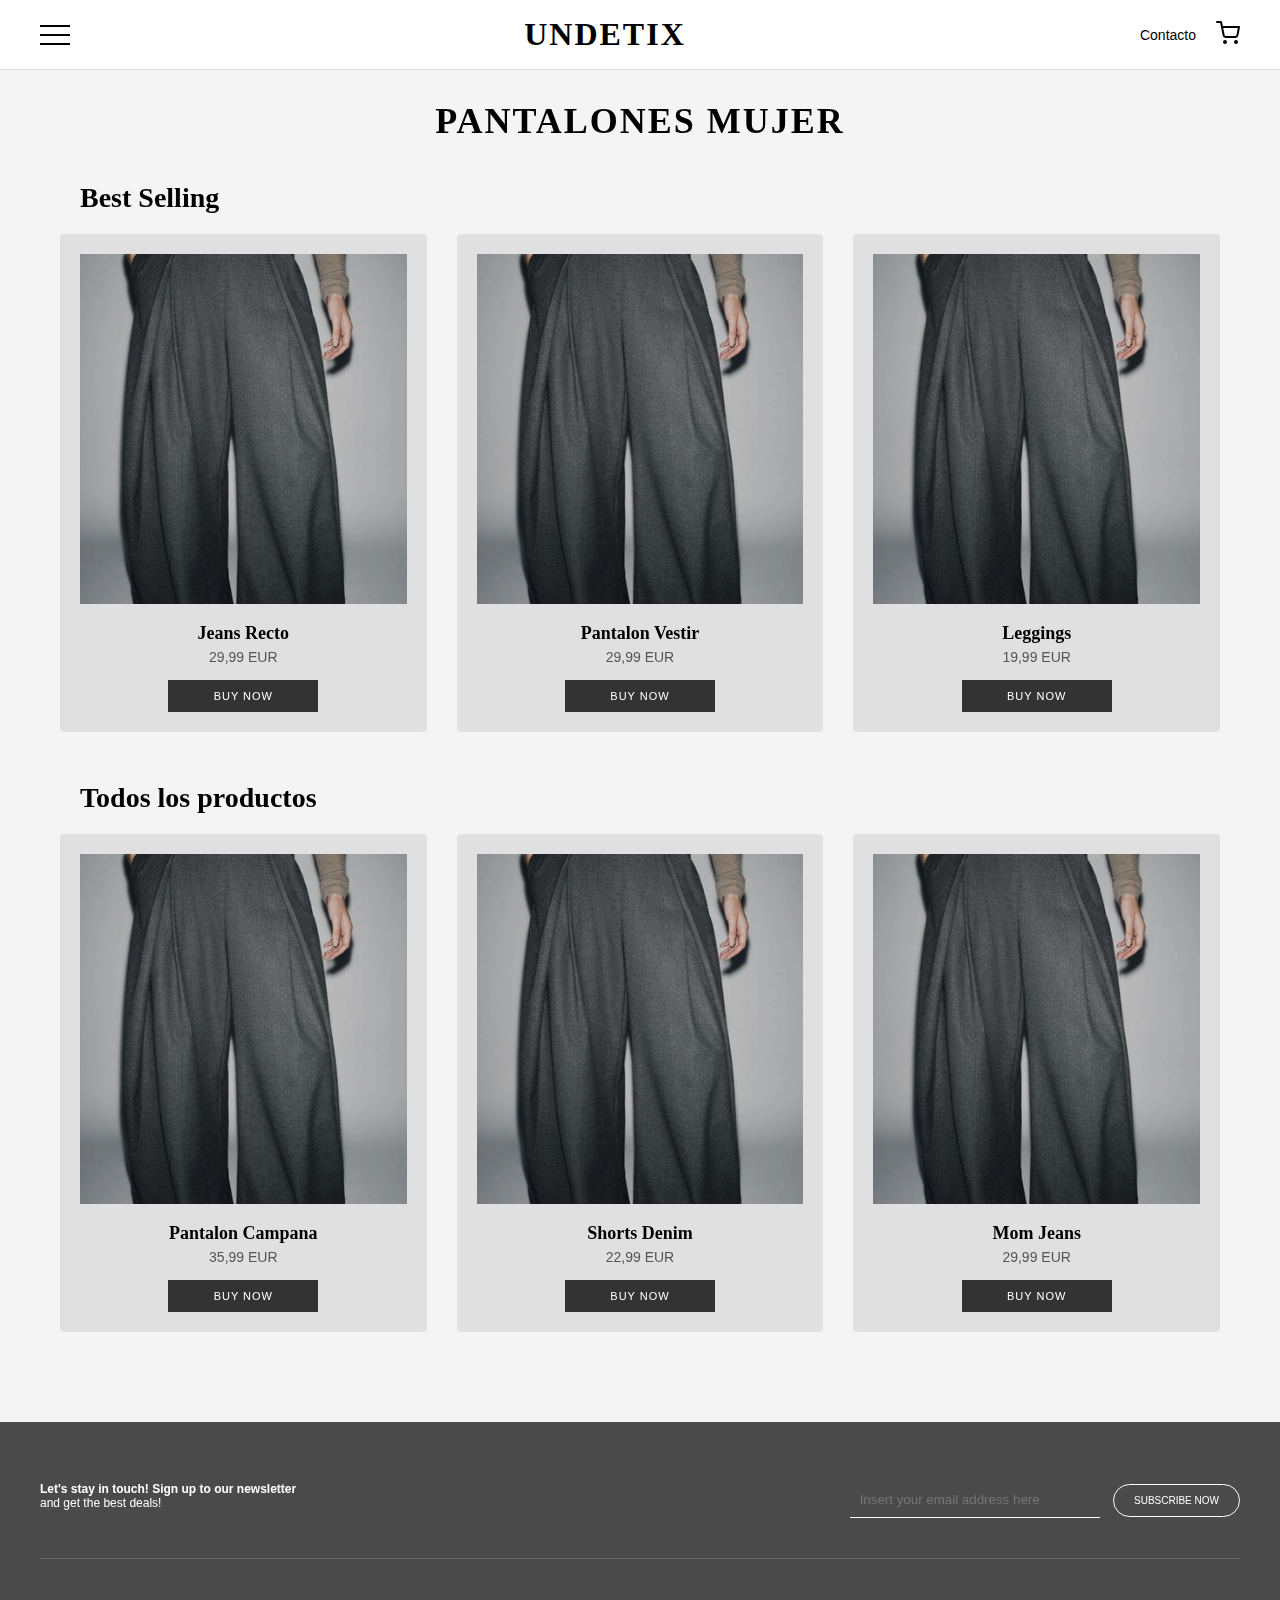
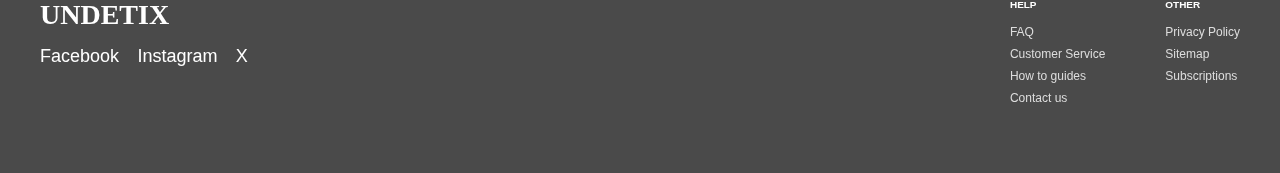
<file: pantalones-Mujer.html>
<!DOCTYPE html>
<html lang="es">
<head>
    <meta charset="UTF-8">
    <meta name="viewport" content="width=device-width, initial-scale=1.0">
    <title>Pantalones Mujer - UNDETIX</title>
    <link rel="stylesheet" href="style/style.css"> 
    <script src="https://code.jquery.com/jquery-3.6.0.min.js"></script>
</head>
<body>

    <div id="header-container"></div>

    <main>
        <h1 class="page-title">PANTALONES MUJER</h1>
        
        <div class="catalog-container">
            <h2 class="section-title">Best Selling</h2>
            <div class="products-grid">
                <div class="product-card">
                    <a href="product.html">
                        <img src="imagenes/pantalon-Mujer.jpg" alt="Pantalon Mujer">
                    </a>
                    <p class="prod-name">Jeans Recto</p>
                    <p class="prod-price">29,99 EUR</p>
                    <button>Buy now</button>
                </div>
                <div class="product-card">
                    <a href="product.html">
                        <img src="imagenes/pantalon-Mujer.jpg" alt="Pantalon Mujer">
                    </a>
                    <p class="prod-name">Pantalon Vestir</p>
                    <p class="prod-price">29,99 EUR</p>
                    <button>Buy now</button>
                </div>
                <div class="product-card">
                    <a href="product.html">
                        <img src="imagenes/pantalon-Mujer.jpg" alt="Pantalon Mujer">
                    </a>
                    <p class="prod-name">Leggings</p>
                    <p class="prod-price">19,99 EUR</p>
                    <button>Buy now</button>
                </div>
            </div>

            <h2 class="section-title">Todos los productos</h2>
            <div class="products-grid">
                <div class="product-card">
                    <a href="product.html">
                        <img src="imagenes/pantalon-Mujer.jpg" alt="Pantalon Mujer">
                    </a>
                    <p class="prod-name">Pantalon Campana</p>
                    <p class="prod-price">35,99 EUR</p>
                    <button>Buy now</button>
                </div>
                 <div class="product-card">
                    <a href="product.html">
                        <img src="imagenes/pantalon-Mujer.jpg" alt="Pantalon Mujer">
                    </a>
                    <p class="prod-name">Shorts Denim</p>
                    <p class="prod-price">22,99 EUR</p>
                    <button>Buy now</button>
                </div>
                <div class="product-card">
                    <a href="product.html">
                        <img src="imagenes/pantalon-Mujer.jpg" alt="Pantalon Mujer">
                    </a>
                    <p class="prod-name">Mom Jeans</p>
                    <p class="prod-price">29,99 EUR</p>
                    <button>Buy now</button>
                </div>
            </div>
        </div>
    </main>

    <div id="footer-container"></div>

    <script>
        $(document).ready(function() {
            $("#header-container").load("fragments/header.html");
            $("#footer-container").load("fragments/footer.html");

            $(document).on('click', '#menuToggle', function() {
                $(this).toggleClass('open');
                $('#mega-menu').toggleClass('active');
            });

            $(document).on('click', '.cat-item', function() {
                $('.cat-item').removeClass('active-cat');
                $(this).addClass('active-cat');
                var targetList = $(this).data('target');
                $('.sub-list').removeClass('active-list');
                $('#' + targetList).hide().addClass('active-list').fadeIn(200);
            });
        });
    </script>
</body>
</html>
</file>
<file: style/style.css>
* {
  margin: 0;
  padding: 0;
  box-sizing: border-box;
}

body {
  font-family: 'Helvetica Neue', Helvetica, Arial, sans-serif;
  background: #f4f4f4;
  color: #000;
  overflow-x: hidden;
}

ul {
  list-style: none;
}

a {
  text-decoration: none;
  color: inherit;
  transition: .3s;
}

.logo,
.cat-item,
.page-title,
.section-title,
.prod-name,
.cart-header,
.cart-total,
.footer-logo h2 {
  font-family: 'Times New Roman', Times, serif;
}

header {
  position: fixed;
  top: 0;
  width: 100%;
  height: 70px;
  background: #fff;
  display: flex;
  justify-content: space-between;
  align-items: center;
  padding: 0 40px;
  z-index: 1000;
  border-bottom: 1px solid #ddd;
}

.logo {
  font-size: 32px;
  font-weight: 700;
  letter-spacing: 2px;
}

.header-right {
  display: flex;
  gap: 20px;
  font-size: 14px;
  align-items: center;
}

.cart-icon svg {
  width: 24px;
  cursor: pointer;
}

.menu-btn {
  width: 30px;
  height: 20px;
  position: relative;
  cursor: pointer;
  z-index: 1001;
}

.menu-btn span {
  position: absolute;
  width: 100%;
  height: 2px;
  background: #000;
  transition: .3s;
}

.menu-btn span:nth-child(1) {
  top: 0;
}

.menu-btn span:nth-child(2) {
  top: 9px;
}

.menu-btn span:nth-child(3) {
  top: 18px;
}

.menu-btn.open span:nth-child(1) {
  top: 9px;
  transform: rotate(45deg);
}

.menu-btn.open span:nth-child(2) {
  opacity: 0;
}

.menu-btn.open span:nth-child(3) {
  top: 9px;
  transform: rotate(-45deg);
}

#mega-menu {
  position: fixed;
  top: 70px;
  left: 0;
  width: 100%;
  max-width: 600px;
  height: calc(100vh - 70px);
  background: #fff;
  transform: translateX(-100%);
  transition: .3s;
  z-index: 999;
  display: flex;
  padding: 40px;
  border-right: 1px solid #ddd;
}

#mega-menu.active {
  transform: translateX(0);
}

.menu-categories {
  width: 30%;
  border-right: 1px solid #000;
  padding-right: 20px;
  display: flex;
  flex-direction: column;
  gap: 15px;
}

.cat-item {
  font-size: 24px;
  color: #666;
  cursor: pointer;
}

.cat-item.active-cat {
  color: #000;
  font-weight: 700;
}

.menu-subcategories {
  width: 70%;
  padding-left: 40px;
}

.sub-list {
  display: none;
}

.sub-list.active-list {
  display: block;
}

.sub-list li {
  margin-bottom: 10px;
}

.sub-list li a:hover {
  text-decoration: underline;
}

main {
  margin-top: 70px;
  min-height: 80vh;
  padding-bottom: 40px;
}

.page-title {
  text-align: center;
  margin: 100px 0 40px;
  font-size: 36px;
  letter-spacing: 2px;
  text-transform: uppercase;
}

.section-title {
  text-align: left;
  font-size: 28px;
  margin: 40px auto 20px;
  max-width: 1200px;
  padding: 0 20px;
}

.catalog-container,
.contact-container {
  max-width: 1200px;
  margin: 0 auto;
  padding: 0 20px;
}

.products-grid {
  display: grid;
  grid-template-columns: repeat(3, 1fr);
  gap: 30px;
  margin-bottom: 50px;
}

.product-card {
  background: #e0e0e0;
  padding: 20px;
  text-align: center;
  border-radius: 4px;
}

.product-card img {
  width: 100%;
  height: 350px;
  object-fit: cover;
  margin-bottom: 15px;
  mix-blend-mode: multiply;
}

.product-card p.prod-name {
  font-weight: 700;
  font-size: 18px;
  margin-bottom: 5px;
}

.product-card p.prod-price {
  font-size: 14px;
  color: #555;
  margin-bottom: 15px;
}

.product-card button,
.btn-checkout,
.btn-contact {
  display: block;
  width: 100%;
  background: #333;
  color: #fff;
  border: 0;
  padding: 10px;
  cursor: pointer;
  text-transform: uppercase;
  font-size: 11px;
  letter-spacing: 1px;
}

.product-card button {
  max-width: 150px;
  margin: 0 auto;
}

.product-card button:hover,
.btn-checkout:hover,
.btn-contact:hover {
  background: #000;
}

.cart-wrapper {
  max-width: 1000px;
  margin: 40px auto;
  background: #f9f9f9;
  padding: 40px;
  border: 1px solid #ddd;
}

.cart-header {
  font-size: 28px;
  margin-bottom: 30px;
  border-bottom: 1px solid #ccc;
  padding-bottom: 10px;
}

.cart-list {
  display: flex;
  flex-direction: column;
  gap: 20px;
}

.cart-item {
  display: flex;
  background: #fff;
  border: 1px solid #ddd;
  align-items: stretch;
}

.cart-item-img {
  width: 150px;
  height: 150px;
  flex-shrink: 0;
}

.cart-item-img img {
  width: 100%;
  height: 100%;
  object-fit: cover;
}

.cart-item-details {
  flex: 1;
  padding: 20px;
  display: flex;
  flex-direction: column;
  justify-content: center;
}

.cart-item-title {
  font-weight: 700;
  font-size: 16px;
  margin-bottom: 5px;
}

.cart-item-price {
  background: #eee;
  display: inline-block;
  padding: 2px 8px;
  border-radius: 4px;
  font-size: 12px;
  width: fit-content;
}

.cart-item-actions {
  width: 200px;
  border-left: 1px solid #eee;
  padding: 20px;
  display: flex;
  flex-direction: column;
  justify-content: space-between;
  align-items: center;
}

.qty-selector {
  display: flex;
  align-items: center;
  justify-content: space-between;
  width: 100%;
  margin-bottom: 10px;
}

.qty-selector button {
  background: 0 0;
  border: 0;
  font-size: 18px;
  cursor: pointer;
}

.remove-link {
  font-size: 10px;
  text-transform: uppercase;
  text-decoration: underline;
  color: #666;
  cursor: pointer;
  align-self: flex-end;
}

.cart-footer {
  margin-top: 40px;
  display: flex;
  flex-direction: column;
  align-items: flex-end;
}

.cart-total {
  font-size: 24px;
  margin-bottom: 20px;
}

.btn-checkout {
  padding: 12px 40px;
  font-size: 12px;
  width: auto;
}

footer {
  background: #4a4a4a;
  color: #fff;
  padding: 60px 40px;
  font-size: 12px;
}

.footer-top {
  display: flex;
  justify-content: space-between;
  border-bottom: 1px solid #666;
  padding-bottom: 40px;
  margin-bottom: 40px;
  flex-wrap: wrap;
  gap: 20px;
}

.newsletter-form input {
  background: 0 0;
  border: 0;
  border-bottom: 1px solid #fff;
  padding: 10px;
  color: #fff;
  width: 250px;
}

.newsletter-form button {
  background: 0 0;
  border: 1px solid #fff;
  color: #fff;
  padding: 10px 20px;
  border-radius: 20px;
  margin-left: 10px;
  cursor: pointer;
  text-transform: uppercase;
  font-size: 10px;
}

.footer-bottom {
  display: flex;
  justify-content: space-between;
  flex-wrap: wrap;
}

.footer-logo h2 {
  font-size: 28px;
  margin-bottom: 15px;
}

.social-icons span {
  margin-right: 15px;
  font-size: 18px;
  cursor: pointer;
}

.footer-links {
  display: flex;
  gap: 60px;
}

.link-column h5 {
  font-weight: 700;
  margin-bottom: 15px;
  text-transform: uppercase;
}

.link-column ul li {
  margin-bottom: 8px;
  color: #ddd;
  cursor: pointer;
}

.contact-top-section {
  display: flex;
  justify-content: space-between;
  align-items: flex-start;
  gap: 80px;
  margin-bottom: 80px;
}

.form-column {
  flex: 1;
  max-width: 600px;
}

.form-group {
  margin-bottom: 25px;
}

.form-group label {
  display: block;
  font-weight: 700;
  color: #333;
  margin-bottom: 10px;
  font-size: 14px;
  text-transform: uppercase;
  letter-spacing: 1px;
}

.form-group input,
.form-group textarea {
  width: 100%;
  padding: 15px;
  border: 1px solid #ccc;
  background: #f9f9f9;
  font-family: 'Helvetica Neue', Helvetica, Arial, sans-serif;
  font-size: 14px;
  outline: 0;
  transition: .3s;
}

.form-group input:focus,
.form-group textarea:focus {
  border-color: #000;
  background: #fff;
}

.form-group textarea {
  height: 150px;
  resize: vertical;
}

.btn-contact {
  padding: 15px;
  font-size: 12px;
  letter-spacing: 2px;
}

.logo-column {
  flex: 1;
  display: flex;
  justify-content: center;
  align-items: center;
  padding-top: 50px;
}

.logo-contact-img {
  width: 100%;
  max-width: 350px;
  opacity: .8;
}

.map-section {
  margin-bottom: 60px;
}

.map-container {
  width: 100%;
  height: 450px;
  filter: grayscale(100%);
  transition: .3s;
}

.map-container:hover {
  filter: grayscale(0);
}

.map-container iframe {
  width: 100%;
  height: 100%;
  border: 0;
}
</file>
